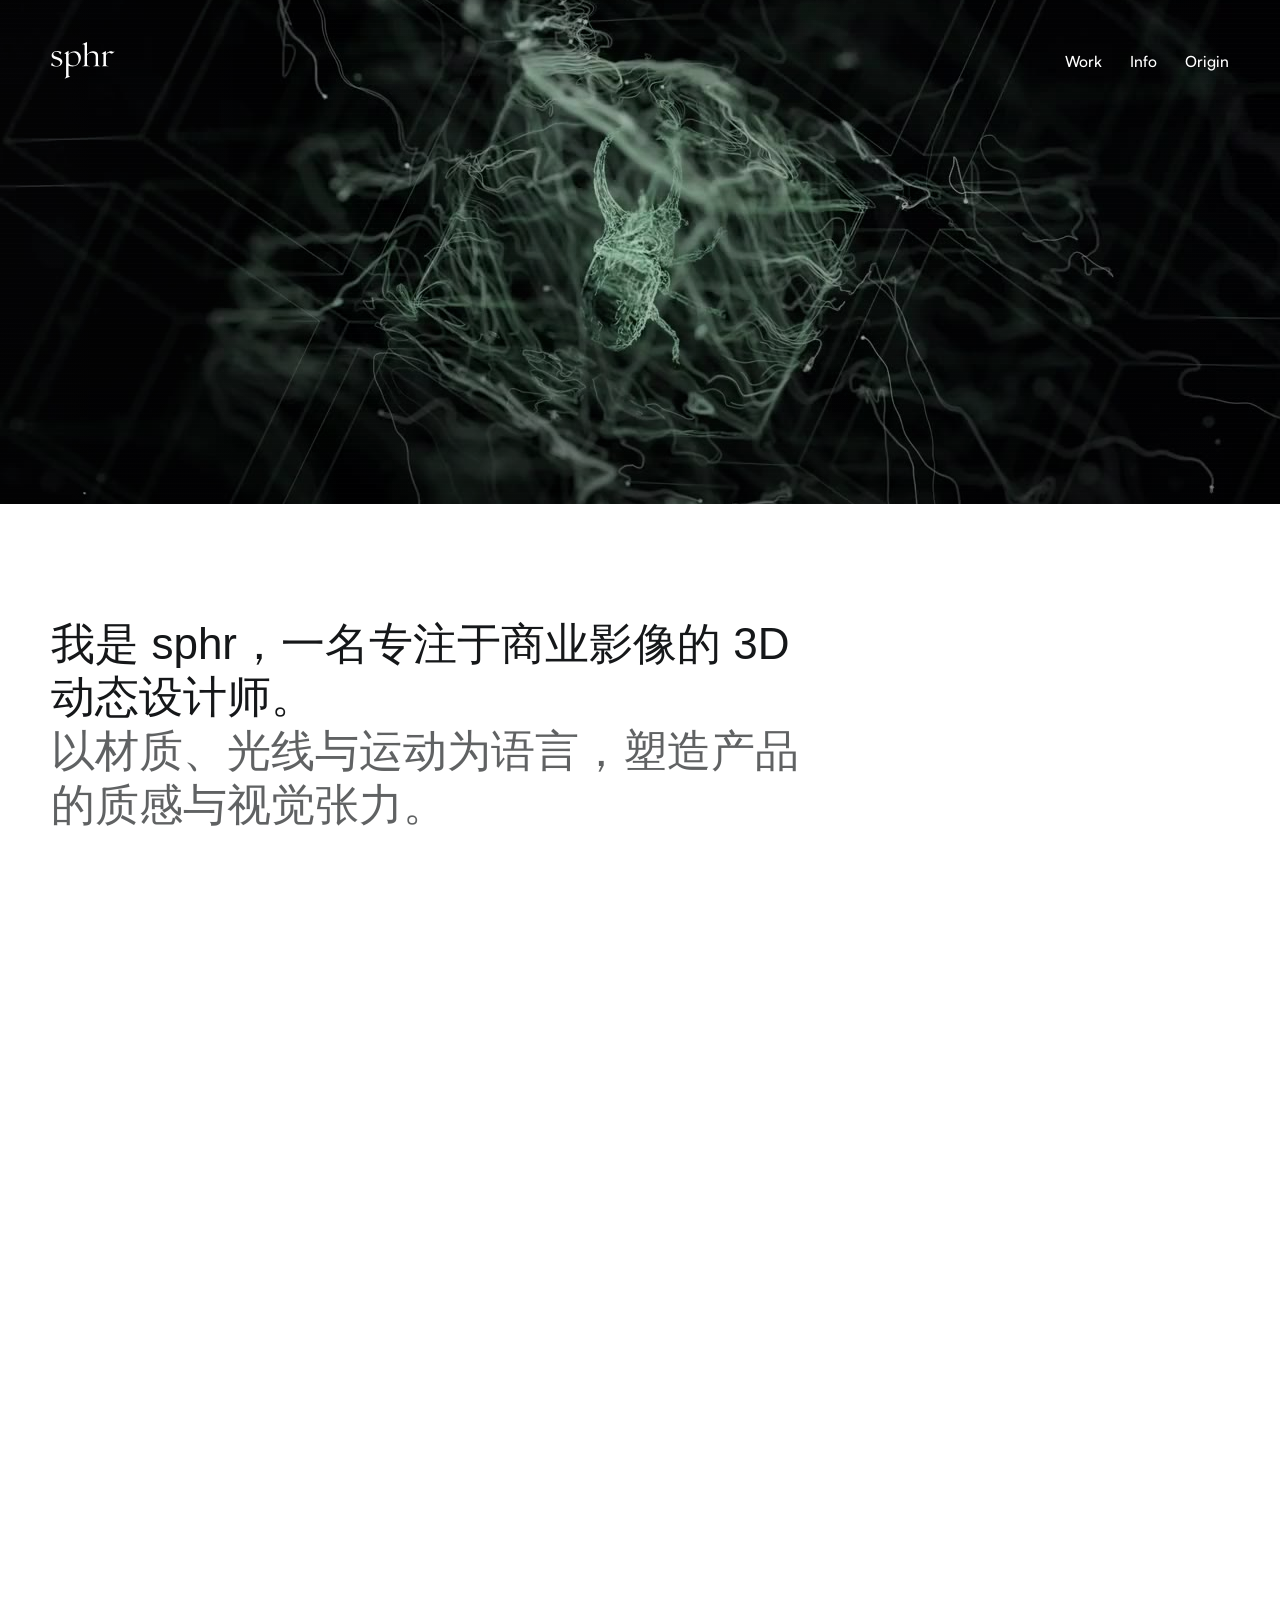
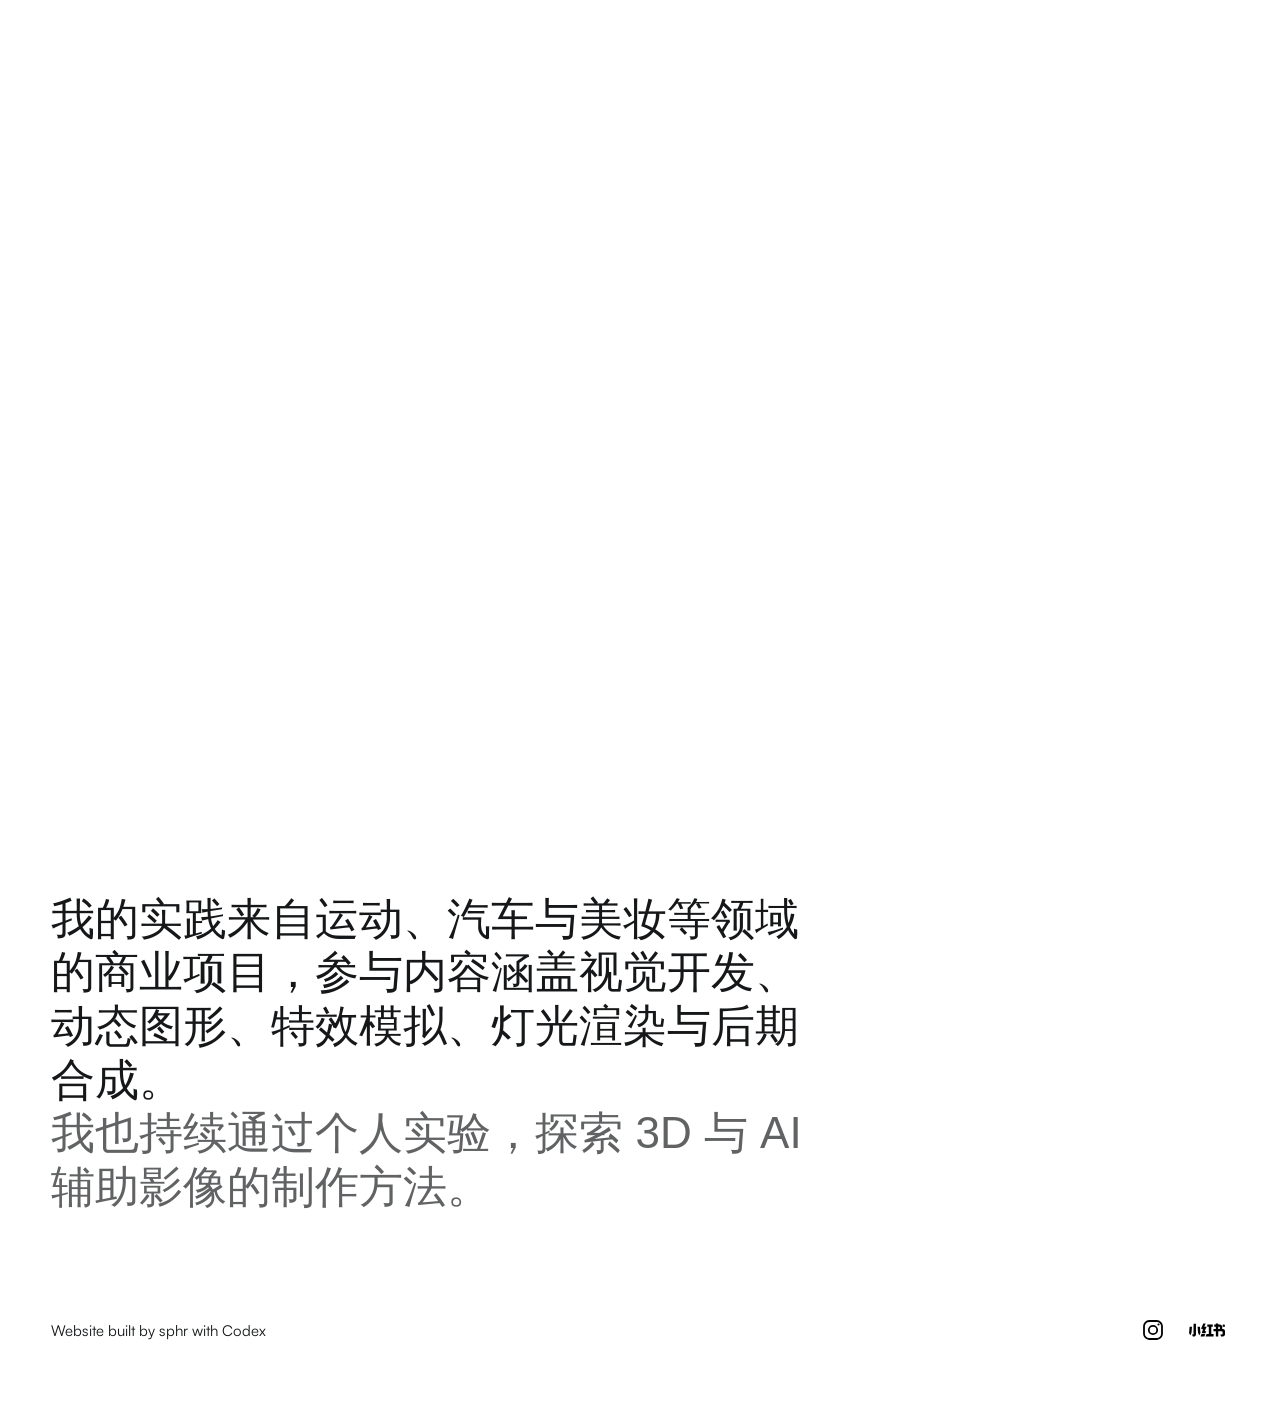
<file: index.html>
<!doctype html>
<html lang="zh-CN" data-entry-variant="single-document">
  <head>
    <meta charset="utf-8">
    <meta name="viewport" content="width=device-width, initial-scale=1">
    <title>sphr</title>
    <meta name="description" content="LvSchopenhauer's cinematic personal portfolio for design, technology and moving image work.">
    <link rel="icon" href="/assets/sphr.svg" type="image/svg+xml">
    <link rel="preload" as="image" href="/assets/hero-poster.jpg" fetchpriority="high">
    <style data-inline-source="css/styles.css">
@font-face {
  font-family: "Satoshi";
  src: url("/assets/fonts/satoshi/Satoshi-Light.woff2") format("woff2");
  font-weight: 300;
  font-style: normal;
  font-display: swap;
}

@font-face {
  font-family: "Satoshi";
  src: url("/assets/fonts/satoshi/Satoshi-Regular.woff2") format("woff2");
  font-weight: 400;
  font-style: normal;
  font-display: swap;
}

@font-face {
  font-family: "Satoshi";
  src: url("/assets/fonts/satoshi/Satoshi-Medium.woff2") format("woff2");
  font-weight: 500;
  font-style: normal;
  font-display: swap;
}

:root {
  --ink: #151719;
  --muted: rgba(21, 23, 25, 0.68);
  --paper: #fff;
  --white: #fff;
  --line: rgba(21, 23, 25, 0.18);
  --accent: #fe8076;
  --origin-bg: #191919;
  --origin-fg: #a3a3a3;
  --ease: cubic-bezier(0.165, 0.84, 0.44, 1);
  --pingfang: "PingFang SC", "PingFang TC", "Microsoft YaHei", "Noto Sans CJK SC", Arial, sans-serif;
  --satoshi: Satoshi, "Satoshi Regular", var(--pingfang);
}

.local-edit-link { position: fixed; bottom: 22px; right: 24px; z-index: 50; padding: 10px 16px; border: 1px solid #ffffff50; border-radius: 6px; color: #fff; background: #171b18dd; font: 12px/1.5 var(--satoshi); backdrop-filter: blur(10px); }
.local-edit-link[hidden] { display: none; }
.project-media-caption { margin: 12px 0 0; font: 13px/1.7 var(--pingfang); color: #b0b0b0; text-align: center; }
.project-video[hidden] { display: none; }
.project-player[hidden], .project-video-switch[hidden], .project-video iframe[hidden], .project-video video[hidden], .project-playback-error[hidden] { display: none; }
.editor-preview { scroll-behavior: auto; }

* {
  box-sizing: border-box;
}

html {
  scroll-behavior: smooth;
  overflow-x: hidden;
}

body {
  margin: 0;
  font-family: var(--satoshi);
  background: var(--paper);
  color: var(--ink);
  opacity: 0;
  overflow-x: hidden;
  transition: opacity 600ms ease;
}

body.loaded {
  opacity: 1;
}

body.project-active {
  background: #000;
}

body.origin-active {
  background: var(--origin-bg);
}

body.info-active {
  background: #191919;
}

body.admin-active {
  background: #f4f1eb;
}

html.menu-open,
body.menu-open {
  overflow: hidden;
}

a {
  color: inherit;
  text-decoration: none;
}

img {
  display: block;
  width: 100%;
}

.site-header {
  position: fixed;
  inset: 0 0 auto;
  z-index: 30;
  display: flex;
  align-items: center;
  justify-content: space-between;
  gap: 28px;
  padding: clamp(24px, 4vw, 42px) clamp(20px, 4vw, 52px);
  color: var(--white);
  pointer-events: none;
  transition: color 350ms ease, transform 650ms var(--ease), opacity 650ms var(--ease);
  transform: translateY(-24px);
  opacity: 0;
}

body.loaded .site-header {
  transform: translateY(0);
  opacity: 1;
}

.site-header.on-paper,
.site-header.case-mode {
  color: var(--ink);
}

body.project-active .site-header {
  color: var(--white);
}

body.origin-active .site-header {
  color: var(--origin-fg);
}

body.info-active .site-header {
  color: var(--white);
}

body.admin-active .site-header {
  color: var(--ink);
}

.brand {
  pointer-events: auto;
}

.brand {
  display: block;
  width: clamp(62px, 5vw, 82px);
  position: relative;
  z-index: 32;
  transition: opacity 300ms ease;
}

.brand img {
  display: block;
  width: 100%;
  height: auto;
  filter: invert(1);
  transition: filter 350ms ease;
}

.site-header.on-paper .brand img {
  filter: none;
}

body.origin-active .brand img {
  opacity: 0;
}

body.origin-active .brand::after {
  content: "";
  position: absolute;
  inset: 0;
  background: var(--origin-fg);
  mask: url("/assets/sphr.svg") center / contain no-repeat;
  -webkit-mask: url("/assets/sphr.svg") center / contain no-repeat;
  pointer-events: none;
}

body.info-active .site-header.on-paper .brand img,
body.info-active .brand img {
  opacity: 1;
  filter: invert(1);
}

body.info-active .brand::after {
  content: none;
}

.info-page {
  min-height: 100vh;
  background: #191919;
}

.route-status:not([hidden]) {
  min-height: 100vh;
  min-height: 100svh;
  display: grid;
  align-content: center;
  justify-items: center;
  gap: 20px;
  padding: 120px 24px 64px;
  color: #e4e4df;
  background: #000;
  font: 15px/1.6 var(--pingfang);
}

.route-status p { margin: 0; }
.route-status button {
  min-height: 44px;
  padding: 10px 24px;
  border: 1px solid #777;
  border-radius: 4px;
  background: transparent;
  color: inherit;
  font: inherit;
  cursor: pointer;
}
.route-status a { color: #aaa; font-size: 13px; }

.info-portal {
  min-height: 100vh;
  min-height: 100svh;
  display: grid;
  place-items: center;
  padding: 140px 24px 90px;
  color: #e4e4df;
}

.verse-portal {
  --cube-size: clamp(140px, 18vw, 200px);
  --cube-depth: calc(var(--cube-size) / 2);
  display: grid;
  justify-items: center;
  gap: 56px;
  padding: 28px;
  border-radius: 4px;
}

.verse-portal:focus-visible {
  outline: 1px solid #e4e4df;
  outline-offset: 12px;
}

.verse-object {
  position: relative;
  display: block;
  width: calc(var(--cube-size) * 1.5);
  height: calc(var(--cube-size) * 1.5);
  perspective: 1000px;
}

.verse-shadow {
  position: absolute;
  left: 12%;
  bottom: -8%;
  width: 76%;
  height: 18%;
  background: #000;
  border-radius: 50%;
  filter: blur(18px);
  opacity: 0.4;
  transition: transform 700ms var(--ease), opacity 700ms var(--ease);
}

.verse-cube {
  position: absolute;
  inset: 0;
  margin: auto;
  width: var(--cube-size);
  height: var(--cube-size);
  transform-style: preserve-3d;
  transform: rotateX(-17deg) rotateY(-29deg) rotateZ(-3deg);
  transition: transform 900ms var(--ease);
}

.verse-cube-face {
  position: absolute;
  inset: 0;
  display: grid;
  place-items: center;
  backface-visibility: hidden;
  border: 1px solid rgba(255, 255, 255, 0.06);
}

.verse-cube-front {
  background: linear-gradient(145deg, #e0e1dc, #bfc2ba);
  transform: translateZ(var(--cube-depth));
}

.verse-cube-front > span {
  padding-bottom: 0.12em;
  color: #70766a;
  font-size: calc(var(--cube-size) * 0.24);
  font-weight: 400;
  letter-spacing: -0.06em;
}

.verse-cube-back { background: #9b9e95; transform: rotateY(180deg) translateZ(var(--cube-depth)); }
.verse-cube-right { background: #a3a79c; transform: rotateY(90deg) translateZ(var(--cube-depth)); }
.verse-cube-left { background: #8c9185; transform: rotateY(-90deg) translateZ(var(--cube-depth)); }
.verse-cube-top { background: linear-gradient(135deg, #f3f3ee, #d6d8d0); transform: rotateX(90deg) translateZ(var(--cube-depth)); }
.verse-cube-bottom { background: #858a7e; transform: rotateX(-90deg) translateZ(var(--cube-depth)); }

.verse-label {
  display: grid;
  justify-items: center;
  gap: 10px;
}

.verse-name {
  display: inline-flex;
  align-items: center;
  gap: 9px;
  font-size: 18px;
  font-weight: 400;
  letter-spacing: -0.02em;
}

.verse-name svg {
  width: 12px;
  height: 12px;
  fill: none;
  stroke: currentColor;
  stroke-width: 1.2;
}

.verse-address {
  color: #92968e;
  font-size: 11px;
  letter-spacing: 0.08em;
}

.verse-portal:focus-visible .verse-cube {
  transform: translateY(-10px) rotateX(-24deg) rotateY(-39deg) rotateZ(-1deg);
}

@media (hover: hover) and (pointer: fine) {
  .verse-portal:hover .verse-cube {
    transform: translateY(-10px) rotateX(-24deg) rotateY(-39deg) rotateZ(-1deg);
  }

  .verse-portal:hover .verse-shadow {
    transform: scale(0.9);
    opacity: 0.28;
  }
}

@media (prefers-reduced-motion: reduce) {
  .verse-portal:hover .verse-cube,
  .verse-portal:focus-visible .verse-cube {
    transform: rotateX(-17deg) rotateY(-29deg) rotateZ(-3deg);
  }
}

.admin-page {
  min-height: 100vh;
  background: #f4f1eb;
  color: var(--ink);
  padding: clamp(96px, 10vw, 140px) clamp(20px, 3vw, 42px) 64px;
}

.admin-shell {
  display: grid;
  grid-template-columns: minmax(150px, 190px) minmax(0, 1fr);
  gap: clamp(18px, 3vw, 42px);
  max-width: 1480px;
  margin: 0 auto;
}

.admin-toolbox {
  position: sticky;
  top: 96px;
  display: grid;
  gap: 10px;
}

.admin-toolbox p:first-child {
  margin: 0 0 12px;
  color: var(--muted);
  font-size: 13px;
  letter-spacing: 0.08em;
  text-transform: uppercase;
}

.admin-project-tabs {
  display: grid;
  gap: 6px;
  margin: 0 0 12px;
}

.admin-project-tabs button {
  justify-content: start;
  text-align: left;
}

.admin-project-tabs button.active {
  background: var(--ink);
  color: var(--white);
}

.admin-form {
  display: grid;
  gap: 18px;
  min-width: 0;
}

.admin-fields {
  display: none;
}

.admin-canvas {
  overflow: hidden;
  border-radius: 8px;
  background: #050505;
  color: var(--white);
  box-shadow: 0 24px 80px rgba(21, 23, 25, 0.16);
}

.admin-canvas.placing {
  cursor: crosshair;
}

.admin-placement-ghost {
  position: fixed;
  top: 0;
  left: 0;
  z-index: 999;
  display: grid;
  place-items: center;
  width: 118px;
  height: 54px;
  border: 1px dashed rgba(21, 23, 25, 0.64);
  border-radius: 4px;
  background: rgba(244, 241, 235, 0.92);
  color: var(--ink);
  font-size: 13px;
  pointer-events: none;
}

.admin-placement-ghost.image {
  width: 154px;
  height: 88px;
}

.admin-canvas-hero {
  position: relative;
  aspect-ratio: 16 / 9;
  min-height: 320px;
  overflow: hidden;
  background: #111;
}

.admin-canvas-hero img {
  width: 100%;
  height: 100%;
  object-fit: cover;
}

.admin-canvas-hero button {
  position: absolute;
  right: 18px;
  bottom: 18px;
  min-height: 40px;
  border: 1px solid rgba(255,255,255,0.72);
  border-radius: 6px;
  background: rgba(0,0,0,0.46);
  color: var(--white);
  font: inherit;
  font-size: 13px;
  padding: 11px 13px;
  cursor: pointer;
}

.admin-canvas-story {
  display: grid;
  place-items: center;
  padding: clamp(86px, 12vw, 150px) 0 clamp(96px, 14vw, 180px);
  text-align: center;
}

.admin-canvas-story h2 {
  margin: 0 0 24px;
  font-size: clamp(31px, 3.2vw, 40px);
  line-height: 1.05;
  font-weight: 400;
  letter-spacing: 0;
}

.admin-canvas-story h2 span,
.admin-canvas-story h2 em {
  display: block;
  font-style: normal;
}

.admin-canvas-story h2 em {
  margin-bottom: 10px;
  font-weight: 400;
  color: var(--white);
}

.admin-canvas-copy {
  max-width: 520px;
  font-family: var(--pingfang);
}

.admin-canvas-copy p {
  margin: 0 auto 30px;
  color: var(--white);
  font-size: clamp(16px, 1.25vw, 18px);
  font-weight: 350;
  line-height: 1.5;
}

[contenteditable="true"] {
  outline: 1px dashed transparent;
  outline-offset: 6px;
  cursor: text;
}

[contenteditable="true"]:focus {
  outline-color: rgba(255,255,255,0.62);
}

.admin-block-editor {
  display: grid;
  gap: 12px;
  padding: 0 clamp(20px, 5vw, 70px) clamp(48px, 7vw, 92px);
}

.admin-block-header {
  display: block;
}

.admin-block-header > span {
  color: var(--muted);
  font-size: 13px;
  letter-spacing: 0.06em;
  text-transform: uppercase;
}

.admin-toolbox button,
.admin-toolbox a {
  min-height: 34px;
  border: 1px solid rgba(21, 23, 25, 0.26);
  border-radius: 6px;
  background: transparent;
  color: var(--ink);
  font: inherit;
  font-size: 13px;
  padding: 8px 10px;
  cursor: pointer;
  text-align: center;
}

.admin-toolbox button.active {
  background: var(--ink);
  color: var(--white);
}

.admin-block-list {
  display: grid;
  grid-template-columns: repeat(2, minmax(0, 1fr));
  gap: clamp(18px, 2vw, 32px);
  min-height: 180px;
  padding: 12px 0;
}

.admin-block {
  position: relative;
  display: grid;
  grid-column: span var(--block-span, 2);
  justify-self: center;
  justify-items: center;
  gap: 10px;
  width: var(--block-width, 100%);
  padding: 8px;
  border: 1px dashed transparent;
  border-radius: 4px;
  background: transparent;
  cursor: grab;
}

.admin-block.image {
  width: 100%;
}

.admin-block.image.wide-image,
.admin-block.image.centered-image {
  grid-column: 1 / -1;
  width: var(--block-width, 100%);
}

.admin-block:focus-within,
.admin-block.dragging {
  border-color: rgba(255,255,255,0.44);
}

.admin-block.dragging {
  opacity: 0.42;
}

.admin-block-remove {
  position: absolute;
  top: -12px;
  right: -12px;
  z-index: 2;
  display: grid;
  place-items: center;
  width: 26px;
  height: 26px;
  padding: 0;
  border: 1px solid rgba(255,255,255,0.34);
  border-radius: 50%;
  background: rgba(5,5,5,0.72);
  color: rgba(255,255,255,0.92);
  font: inherit;
  font-family: Arial, sans-serif;
  font-size: 15px;
  line-height: 1;
  cursor: pointer;
  opacity: 0;
  pointer-events: none;
  backdrop-filter: blur(10px);
  transition: opacity 180ms ease, transform 180ms ease, border-color 180ms ease, background 180ms ease;
}

.admin-block:hover .admin-block-remove,
.admin-block:focus-within .admin-block-remove {
  opacity: 1;
  pointer-events: auto;
}

.admin-block-remove:hover {
  border-color: rgba(255,255,255,0.72);
  background: rgba(255,255,255,0.16);
  transform: scale(1.04);
}

.admin-block-text {
  width: 100%;
  min-height: 1.5em;
  border: 0;
  background: transparent;
  color: var(--white);
  font-family: var(--pingfang);
  font-size: var(--text-size, 24px);
  font-weight: var(--text-weight, 400);
  line-height: 1.5;
  padding: 6px;
  outline: none;
  text-align: center;
  white-space: pre-wrap;
}

.admin-block-text:focus {
  outline: 1px dashed rgba(255,255,255,0.5);
  outline-offset: 4px;
}

.admin-block-text:empty::before {
  content: attr(data-placeholder);
  color: rgba(255,255,255,0.36);
}

.admin-block-controls {
  display: none;
  grid-template-columns: repeat(2, minmax(86px, 1fr));
  gap: 8px;
  width: min(260px, 100%);
  color: rgba(255,255,255,0.54);
  font-size: 11px;
  letter-spacing: 0.08em;
  text-transform: uppercase;
}

.admin-block:focus-within .admin-block-controls {
  display: grid;
}

.admin-block-controls label {
  display: grid;
  gap: 5px;
}

.admin-block-controls input,
.admin-block-controls select,
.admin-size-control select {
  width: 100%;
  min-height: 30px;
  border: 1px solid rgba(255,255,255,0.22);
  border-radius: 4px;
  background: rgba(255,255,255,0.08);
  color: var(--white);
  font: inherit;
  font-size: 12px;
  padding: 4px 6px;
}

.admin-block label > span,
.admin-block .admin-upload span {
  color: rgba(255,255,255,0.54);
  font-size: 12px;
  letter-spacing: 0.08em;
  text-transform: uppercase;
}

.admin-block input[type="file"] {
  color: rgba(255,255,255,0.74);
  font: inherit;
  font-size: 13px;
}

.admin-block img,
.admin-block video {
  width: 100%;
  aspect-ratio: var(--image-ratio, 16 / 9);
  height: auto;
  object-fit: cover;
  background: #151719;
}

.admin-size-control {
  display: grid;
  gap: 6px;
  color: rgba(255,255,255,0.54);
  font-size: 12px;
  letter-spacing: 0.08em;
  text-transform: uppercase;
}

.admin-size-control input {
  width: 100%;
}

.admin-size-control input[type="range"] {
  cursor: ew-resize;
  touch-action: pan-x;
}

.admin-actions {
  display: flex;
  flex-wrap: wrap;
  gap: 10px;
  align-items: center;
}

.admin-actions button,
.admin-actions a {
  min-height: 42px;
  border: 1px solid var(--ink);
  border-radius: 6px;
  background: var(--ink);
  color: var(--white);
  font: inherit;
  font-size: 14px;
  line-height: 1;
  padding: 13px 16px;
  cursor: pointer;
}

.admin-actions button[type="button"],
.admin-actions a {
  background: transparent;
  color: var(--ink);
}

.admin-status {
  min-height: 22px;
  margin: 0;
  color: var(--muted);
  font-size: 14px;
}

.site-nav {
  display: flex;
  gap: clamp(18px, 2.2vw, 34px);
  pointer-events: auto;
  font-family: var(--satoshi);
  font-size: clamp(14px, 1.2vw, 17px);
  font-weight: 500;
  line-height: 1.2;
}

.site-nav a:hover {
  text-decoration: underline;
}

.menu-toggle {
  display: none;
  position: relative;
  z-index: 33;
  width: 34px;
  height: 24px;
  padding: 0;
  border: 0;
  background: transparent;
  color: inherit;
  cursor: pointer;
  pointer-events: auto;
}

.menu-toggle span {
  position: absolute;
  left: 0;
  width: 34px;
  height: 2px;
  background: currentColor;
  transition: transform 300ms ease, opacity 220ms ease, top 300ms ease;
}

.menu-toggle span:nth-child(1) {
  top: 1px;
}

.menu-toggle span:nth-child(2) {
  top: 11px;
}

.menu-toggle span:nth-child(3) {
  top: 21px;
}

.hero {
  position: relative;
  height: clamp(430px, 56vh, 660px);
  min-height: 0;
  overflow: visible;
  background: transparent;
  pointer-events: none;
}

.hero-media {
  position: fixed;
  top: 0;
  left: 0;
  width: 100%;
  height: clamp(430px, 56vh, 660px);
  z-index: 1;
  pointer-events: none;
  background: transparent;
  opacity: var(--hero-media-opacity, 1);
  will-change: opacity;
}

.hero-media video,
.hero-media img {
  display: block;
  width: 100%;
  height: 100%;
  object-fit: cover;
  object-position: center;
  transform: none;
  animation: none;
  filter: saturate(0.9) contrast(1.05);
}

.hero-media::after {
  content: "";
  position: absolute;
  inset: 0;
  z-index: 2;
  background: linear-gradient(180deg, rgba(0,0,0,0.18), rgba(0,0,0,0.08) 48%, rgba(0,0,0,0.38));
  pointer-events: none;
}

.hero-play:not([hidden]) {
  position: absolute;
  left: 4vw;
  bottom: 24px;
  z-index: 4;
  display: grid;
  place-items: center;
  width: 44px;
  height: 44px;
  padding: 0;
  border: 1px solid #ffffff80;
  border-radius: 50%;
  color: #fff;
  background: #0006;
  cursor: pointer;
  pointer-events: auto;
}
.hero-play svg { width: 22px; height: 22px; fill: currentColor; }
.hero-play:focus-visible { outline: 2px solid currentColor; outline-offset: 4px; }

.scanlines {
  position: absolute;
  inset: 0;
  background:
    linear-gradient(90deg, rgba(255,255,255,0.04), transparent 28%, rgba(255,255,255,0.02) 52%, transparent),
    repeating-linear-gradient(0deg, rgba(255,255,255,0.03), rgba(255,255,255,0.03) 1px, transparent 1px, transparent 5px);
  mix-blend-mode: screen;
  opacity: calc(0.26 * var(--hero-media-opacity, 1));
  animation: shimmer 9s linear infinite;
}

main,
.site-footer {
  position: relative;
  z-index: 3;
  background: transparent;
}

.intro,
.work-grid,
.statement,
.social-links,
.research-block,
.contact-cta,
.site-footer {
  position: relative;
  z-index: 3;
}

.intro {
  font-family: var(--pingfang);
  padding: clamp(76px, 8.8vw, 116px) 4vw clamp(64px, 8.2vw, 108px);
}

.intro h1,
.intro p {
  max-width: 790px;
  margin: 0;
  font-size: clamp(30px, 3.55vw, 44px);
  line-height: 1.22;
  font-weight: 400;
  letter-spacing: 0;
}

.intro h1 {
  font-weight: 500;
}

.intro p {
  color: var(--muted);
  font-weight: 300;
}

.work-grid {
  display: flex;
  flex-wrap: wrap;
  align-items: flex-start;
  width: 100%;
  margin: 0;
  column-gap: clamp(20px, 2.25vw, 72px);
  row-gap: 0;
  padding: clamp(72px, 8vw, 118px) 4vw clamp(54px, 7vw, 92px);
  overflow: visible;
}

.project-card {
  flex: 0 0 calc((100% - clamp(20px, 2.25vw, 72px)) / 2);
  min-width: 0;
  padding: 0;
}

.project-card:nth-child(odd) {
  margin-top: clamp(-110px, -7.8vw, -74px);
}

.project-card:nth-child(even) {
  margin-top: clamp(74px, 7.8vw, 110px);
}

.project-card:first-child {
  margin-top: clamp(-96px, -6.8vw, -64px);
}

.project-card a {
  display: block;
  width: 100%;
  aspect-ratio: 16 / 9;
  padding: 0;
  border: 0;
  background: #25282b;
  color: var(--white);
  cursor: pointer;
  position: relative;
  overflow: clip;
  text-align: left;
  font: inherit;
  isolation: isolate;
  transform: translateZ(0);
  transition: transform 300ms ease-in-out;
}

.thumb {
  display: block;
  height: 100%;
  background-size: cover;
  background-position: center;
  background-repeat: no-repeat;
  transform: scale(1);
  transition: transform 4s ease-in-out, opacity 350ms ease, filter 350ms ease;
  will-change: transform;
}

.cover-1 { --cover-image: url("/assets/covers/cover_1.home.webp"); background-position: 50% 50%; }
.cover-2 { --cover-image: url("/assets/covers/cover_2.home.webp"); background-position: 50% 50%; }
.cover-3 { --cover-image: url("/assets/covers/cover_3.home.webp"); background-position: 52% 50%; }
.cover-4 { --cover-image: url("/assets/covers/cover_4.home.webp"); background-position: 50% 48%; }
.cover-5 { --cover-image: url("/assets/covers/cover_5.home.webp"); background-position: 48% 50%; }
.cover-6 {
  --cover-image: url("/assets/covers/cover_6.home.webp");
  background-size: calc(100% * 1094 / 1074) auto;
  background-position: right center;
}
.thumb.is-cover-ready { background-image: var(--cover-image); }

.project-card a::after {
  content: "";
  position: absolute;
  inset: 0;
  z-index: 1;
  background:
    linear-gradient(180deg, rgba(0,0,0,0.02) 35%, rgba(0,0,0,0.66) 100%),
    linear-gradient(90deg, rgba(0,0,0,0.34), transparent 52%);
  opacity: 0.82;
  transition: opacity 450ms ease;
  pointer-events: none;
}

.project-card a:hover,
.project-card a:focus-visible {
  transform: translateZ(0);
  outline: 0;
}

.project-card a:hover::after,
.project-card a:focus-visible::after {
  opacity: 1;
}

.project-card a:hover .thumb,
.project-card a:focus-visible .thumb {
  transform: scale(1.095);
  filter: contrast(1.06) saturate(1.04);
}

.caption {
  position: absolute;
  left: clamp(26px, 3vw, 36px);
  bottom: clamp(22px, 3vw, 30px);
  z-index: 2;
  display: flex;
  flex-direction: column;
  gap: 0;
  max-width: calc(100% - clamp(52px, 6vw, 72px));
  font-size: clamp(24px, 2vw, 30px);
  line-height: 1.28;
  transform: translateY(0);
  transition: transform 450ms ease, opacity 350ms ease;
}

.caption strong,
.caption em {
  font-style: normal;
  font-weight: 300;
  text-shadow: 0 8px 30px rgba(0,0,0,0.35);
}

.caption em {
  position: relative;
  width: max-content;
  max-width: 100%;
  color: rgba(255,255,255,0.9);
}

.caption em::after {
  content: "";
  position: absolute;
  left: 0;
  right: 0;
  bottom: -7px;
  height: 2px;
  background: #2f8cff;
  opacity: 0;
  transition: opacity 260ms ease;
}

.project-card a:hover .caption,
.project-card a:focus-visible .caption {
  transform: translateY(0);
}

.project-card a:hover .caption em::after,
.project-card a:focus-visible .caption em::after {
  opacity: 1;
}

.statement {
  font-family: var(--pingfang);
  padding: clamp(52px, 7.4vw, 96px) 4vw;
}

.statement h2 {
  max-width: 790px;
  margin: 0;
  font-size: clamp(30px, 3.55vw, 44px);
  line-height: 1.22;
  font-weight: 500;
  letter-spacing: 0;
}

.contact-cta h2 {
  max-width: 920px;
  margin: 0;
  font-size: clamp(31px, 4.2vw, 60px);
  line-height: 1.18;
  font-weight: 500;
}

.statement span {
  display: block;
  color: var(--muted);
  font-weight: 300;
}

.home-footer {
  display: flex;
  justify-content: space-between;
  align-items: center;
  gap: 24px;
  padding: 0 4vw clamp(28px, 4vw, 52px);
}

.social-links {
  display: flex;
  justify-content: flex-end;
  align-items: center;
  gap: 10px;
  padding: 0 4vw clamp(28px, 4vw, 52px);
}

.home-footer .social-links {
  padding: 0;
}

.social-links a {
  display: inline-flex;
  align-items: center;
  justify-content: center;
  width: 44px;
  height: 44px;
  border-radius: 8px;
  color: var(--ink);
  transition: opacity 160ms ease;
}

.social-links img {
  width: 24px;
  height: 24px;
  display: block;
  object-fit: contain;
}

.social-link-xiaohongshu img {
  width: 36px;
  height: 36px;
}

.social-links a:hover,
.social-links a:focus-visible {
  opacity: 0.62;
}

.social-links a:focus-visible {
  outline: 2px solid currentColor;
  outline-offset: 2px;
}

.research-block {
  display: grid;
  grid-template-columns: repeat(2, minmax(0, 1fr));
  gap: 4vw;
  width: 100%;
  max-width: 1440px;
  margin: 0 auto;
  padding: 0 4vw clamp(52px, 7vw, 88px);
}

.research-block div {
  border-top: 1px solid var(--line);
  padding-top: 20px;
}

.research-block p,
.research-block li,
.site-footer p,
.site-footer a {
  font-size: clamp(17px, 1.7vw, 22px);
  line-height: 1.45;
}

.research-block p {
  margin: 0 0 20px;
  color: var(--muted);
}

.research-block ul {
  margin: 0;
  padding: 0;
  list-style: none;
}

.research-block li {
  margin: 6px 0;
}

.contact-cta {
  padding: clamp(48px, 6.8vw, 86px) 4vw;
}

.contact-cta a {
  border-bottom: 0.08em solid var(--accent);
}

.origin-page {
  min-height: 100vh;
  background: var(--origin-bg);
  color: var(--origin-fg);
  font-family: var(--pingfang);
  --origin-margin: 20px;
  --origin-gutter: 20px;
  --origin-grid: calc(100vw - (var(--origin-margin) * 2));
  --origin-col: calc((var(--origin-grid) + var(--origin-gutter)) / 4);
  --origin-col-1: calc((var(--origin-col) * 1) - var(--origin-gutter));
  --origin-col-3: calc((var(--origin-col) * 3) - var(--origin-gutter));
  --origin-section-top: 170px;
  --origin-section-gap: 100px;
}

.origin-page p,
.origin-page h1,
.origin-page h2,
.origin-page figure {
  margin: 0;
}

.origin-page figure {
  min-width: 0;
}

.origin-page img {
  width: 100%;
  height: 100%;
  object-fit: cover;
  background: #242424;
}

.latin {
  font-family: var(--satoshi);
}

.origin-index {
  color: var(--origin-fg);
  font-family: var(--satoshi);
  font-size: clamp(12px, 1vw, 14px);
  font-weight: 400;
  line-height: 1.2;
  letter-spacing: 0.08em;
  text-transform: uppercase;
}

.origin-hero > .origin-index {
  width: var(--origin-col-1);
  padding-top: 0.18em;
  color: var(--origin-fg);
  font-size: clamp(20px, 2.1vw, 36px);
  font-weight: 500;
  line-height: 1.2;
  letter-spacing: 0;
  text-transform: none;
}

.origin-hero {
  display: flex;
  flex-wrap: wrap;
  align-items: flex-start;
  gap: 0 var(--origin-gutter);
  padding: var(--origin-section-top) var(--origin-margin) var(--origin-section-gap);
}

.origin-hero-copy {
  flex: 1 1 0;
  max-width: none;
  margin-bottom: var(--origin-section-gap);
}

.origin-hero-copy h1 {
  max-width: none;
  font-size: clamp(22px, 2vw, 34px);
  line-height: 1.42;
  font-weight: 500;
  letter-spacing: 0;
}

.origin-hero-copy h1 .latin {
  display: inline;
  font-family: var(--satoshi);
  font-weight: 500;
}

.origin-hero-copy > p:last-child {
  max-width: 680px;
  margin-top: clamp(32px, 4.6vw, 64px);
  color: var(--muted);
  font-size: clamp(20px, 1.9vw, 28px);
  line-height: 1.44;
  font-weight: 300;
}

.origin-hero-figure {
  flex: 0 0 var(--origin-col-3);
  width: var(--origin-col-3);
  max-width: none;
  margin: 0 0 var(--origin-section-gap);
}

.origin-hero-figure img {
  aspect-ratio: 4 / 3;
  filter: grayscale(1) contrast(1.05);
  object-position: center 8%;
}

.origin-page figcaption {
  max-width: 420px;
  margin-top: 12px;
  color: var(--origin-fg);
  font-family: var(--satoshi);
  font-size: clamp(11px, 0.85vw, 13px);
  line-height: 1.45;
}

.origin-thesis {
  display: grid;
  grid-template-columns: repeat(12, minmax(0, 1fr));
  column-gap: clamp(16px, 2.4vw, 34px);
  padding: clamp(70px, 9vw, 128px) 4vw;
  border-top: 1px solid var(--line);
  border-bottom: 1px solid var(--line);
}

.origin-thesis > .origin-index {
  grid-column: 1 / 4;
  padding-top: clamp(8px, 0.8vw, 12px);
}

.origin-thesis > div {
  grid-column: 4 / 12;
  max-width: 980px;
}

.origin-thesis h2 {
  font-size: clamp(28px, 4.3vw, 64px);
  line-height: 1.12;
  font-weight: 400;
  letter-spacing: 0;
}

.origin-thesis div p {
  max-width: 680px;
  margin-top: clamp(28px, 4vw, 54px);
  color: var(--muted);
  font-size: clamp(19px, 1.75vw, 26px);
  line-height: 1.48;
  font-weight: 300;
}

.origin-wordmark {
  padding: clamp(72px, 9vw, 130px) 4vw;
  overflow: hidden;
  border-bottom: 1px solid var(--line);
}

.origin-wordmark p,
.origin-wordmark strong,
.origin-wordmark em {
  display: block;
  margin: 0;
  font-family: var(--satoshi);
  line-height: 0.92;
  letter-spacing: 0;
}

.origin-wordmark p {
  color: rgba(21, 23, 25, 0.22);
  font-size: clamp(38px, 7.8vw, 118px);
  font-weight: 300;
  white-space: nowrap;
}

.origin-wordmark span {
  display: block;
  width: clamp(72px, 9vw, 132px);
  height: 1px;
  margin: clamp(24px, 4vw, 54px) 0;
  background: var(--ink);
}

.origin-wordmark strong {
  color: var(--ink);
  font-size: clamp(72px, 15vw, 230px);
  font-weight: 400;
  white-space: nowrap;
}

.origin-wordmark em {
  margin-top: clamp(18px, 2.8vw, 40px);
  color: rgba(21, 23, 25, 0.42);
  font-size: clamp(38px, 8vw, 120px);
  font-style: normal;
  font-weight: 300;
}

.origin-concepts {
  display: grid;
  grid-template-columns: repeat(12, minmax(0, 1fr));
  gap: clamp(36px, 5vw, 78px) clamp(16px, 2.4vw, 34px);
  padding: clamp(82px, 10vw, 144px) 4vw clamp(70px, 9vw, 120px);
}

.origin-concept {
  border-top: 1px solid var(--line);
  padding-top: clamp(16px, 2vw, 26px);
}

.origin-concept:nth-child(1),
.origin-concept:nth-child(3) {
  grid-column: 1 / 6;
}

.origin-concept:nth-child(2),
.origin-concept:nth-child(4) {
  grid-column: 8 / 13;
  transform: translateY(clamp(32px, 5vw, 72px));
}

.origin-concept span {
  display: block;
  color: rgba(21, 23, 25, 0.48);
  font-family: var(--satoshi);
  font-size: clamp(12px, 0.95vw, 14px);
  font-weight: 400;
  line-height: 1.2;
  letter-spacing: 0.08em;
  text-transform: uppercase;
}

.origin-concept h2 {
  margin-top: clamp(24px, 3vw, 38px);
  font-size: clamp(31px, 4.2vw, 62px);
  line-height: 1.04;
  font-weight: 500;
  letter-spacing: 0;
}

.origin-concept p {
  max-width: 580px;
  margin-top: clamp(18px, 2vw, 28px);
  color: var(--muted);
  font-size: clamp(17px, 1.45vw, 22px);
  line-height: 1.55;
  font-weight: 300;
}

.origin-archive {
  display: grid;
  grid-template-columns: repeat(12, minmax(0, 1fr));
  column-gap: clamp(16px, 2.4vw, 34px);
  row-gap: clamp(42px, 6vw, 86px);
  padding: clamp(70px, 9vw, 126px) 4vw;
  background: #efefed;
}

.origin-archive-item {
  color: var(--ink);
}

.origin-archive-book {
  grid-column: 1 / 7;
}

.origin-archive-book img {
  aspect-ratio: 1.24 / 1;
  object-fit: cover;
  object-position: center;
  filter: saturate(0.82) contrast(1.02);
}

.origin-archive-note {
  grid-column: 8 / 13;
  align-self: center;
  padding: clamp(8px, 2vw, 22px) 0;
}

.origin-archive-note h2 {
  margin-top: clamp(18px, 2.5vw, 32px);
  font-size: clamp(38px, 5.8vw, 86px);
  line-height: 0.98;
  font-weight: 400;
}

.origin-archive-note p:last-child {
  max-width: 520px;
  margin-top: clamp(22px, 3vw, 38px);
  color: var(--muted);
  font-size: clamp(18px, 1.55vw, 23px);
  line-height: 1.52;
  font-weight: 300;
}

.origin-archive-portrait {
  grid-column: 7 / 11;
}

.origin-archive-portrait img {
  aspect-ratio: 3 / 4;
  object-fit: contain;
  filter: grayscale(1) contrast(1.08);
}

.origin-close {
  padding: clamp(82px, 11vw, 160px) 4vw clamp(92px, 12vw, 170px);
}

.origin-close h2 {
  max-width: 1040px;
  font-size: clamp(42px, 6.8vw, 104px);
  line-height: 1.03;
  font-weight: 500;
  letter-spacing: 0;
}

.origin-close h2 span {
  display: block;
  color: var(--muted);
  font-weight: 300;
}

.project-page {
  position: relative;
  z-index: 3;
  min-height: 100vh;
  padding-top: 500px;
  background: #000;
  color: var(--white);
}

.project-hero {
  position: fixed;
  top: 0;
  left: 0;
  z-index: 1;
  width: 100%;
  height: 500px;
  overflow: hidden;
  background: #000;
}

.project-hero::after {
  content: "";
  position: absolute;
  inset: 0;
  z-index: 1;
  background: #000;
  opacity: calc(1 - var(--project-overlay-opacity, 1));
  pointer-events: none;
}

.project-visual {
  position: absolute;
  inset: 0;
  overflow: hidden;
  background: #000;
  will-change: opacity;
}

.project-visual img {
  height: 100%;
  object-fit: cover;
  object-position: center;
}

.project-visual img[hidden] { display: none; }

/* Remove the 20px gray strip baked into the left of this 1094px source. */
.project-visual img[src$="/assets/covers/cover_6.png"],
.project-visual img[src$="/assets/covers/cover_6.home.webp"] {
  width: calc(100% * 1094 / 1074);
  max-width: none;
  margin-left: calc(-100% * 20 / 1074);
}

.project-visual::after {
  content: "";
  position: absolute;
  inset: 0;
  background:
    linear-gradient(90deg, rgba(0,0,0,0.12), transparent 36%, rgba(255,255,255,0.18)),
    linear-gradient(180deg, transparent 68%, rgba(0,0,0,0.36));
  pointer-events: none;
}

.project-visual .scanlines {
  display: none;
}

.project-visual-b img,
.project-visual-c img,
.project-visual-d img,
.project-visual-e img,
.project-visual-f img {
  filter: none;
}

.project-scroll {
  position: absolute;
  left: 50%;
  bottom: 24px;
  z-index: 3;
  width: 18px;
  height: 18px;
  border-right: 1px solid var(--white);
  border-bottom: 1px solid var(--white);
  transform: translateX(-50%) rotate(45deg);
  will-change: opacity, transform;
}

.project-story {
  position: relative;
  z-index: 2;
  min-height: 54vh;
  display: grid;
  place-items: center;
  padding: clamp(86px, 12vw, 150px) 0 clamp(96px, 14vw, 180px);
  background: #000;
  text-align: center;
}

.eyebrow {
  margin: 0 0 12px;
  color: rgba(255,255,255,0.62);
  font-size: clamp(13px, 1vw, 15px);
}

.project-story h1 {
  margin: 0 0 24px;
  font-size: clamp(31px, 3.2vw, 40px);
  line-height: 1.05;
  font-weight: 400;
  letter-spacing: 0;
}

.project-story h1 span,
.project-story h1 em {
  display: block;
  font-style: normal;
}

.project-story h1 em {
  margin-bottom: 10px;
  font-weight: 400;
  color: var(--white);
}

.project-copy {
  max-width: 520px;
  font-family: var(--pingfang);
}

.project-copy p {
  margin: 0 auto 30px;
  font-size: clamp(16px, 1.25vw, 18px);
  font-weight: 350;
  line-height: 1.5;
  color: var(--white);
}

.project-player {
  width: 100%;
  margin-top: clamp(90px, 11.7vw, 175px);
}

.project-video-switch {
  display: flex;
  justify-content: center;
  gap: 24px;
  margin-bottom: 16px;
}

.project-video-switch button {
  padding: 6px 0;
  border: 0;
  border-bottom: 1px solid transparent;
  background: none;
  color: #999;
  font: 13px/1.5 var(--satoshi);
  cursor: pointer;
}

.project-video-switch button[aria-pressed="true"] {
  color: #fff;
  border-bottom-color: currentColor;
}

.project-video-switch button:focus-visible { outline: 1px solid #fff; outline-offset: 5px; }
.project-playback-error { color: #bbb; font: 13px/1.7 var(--pingfang); }

.project-video {
  position: relative;
  width: 100%;
  max-width: 100%;
  height: 0;
  padding-bottom: 56.25%;
  margin-top: 0;
  background: #000;
  overflow: hidden;
}

.project-video iframe,
.project-video video {
  display: block;
  position: absolute;
  top: 0;
  left: 0;
  width: 100%;
  height: 100%;
  border: 0;
  object-fit: contain;
}

.project-custom-blocks {
  position: relative;
  z-index: 2;
  display: grid;
  grid-template-columns: repeat(2, minmax(0, 1fr));
  column-gap: clamp(18px, 2vw, 32px);
  row-gap: clamp(96px, 11vw, 160px);
  width: 100%;
  max-width: 1180px;
  margin: 0 auto;
  padding: 0 4vw clamp(70px, 9vw, 120px);
  background: #000;
}

.project-custom-blocks[hidden] {
  display: none;
}

.project-custom-blocks.has-custom-spacing {
  --project-row-gap: clamp(96px, 11vw, 160px);
  row-gap: 0;
}

.project-custom-blocks.has-custom-spacing > .project-custom-block {
  margin-bottom: var(--block-gap-after, var(--project-row-gap));
}

.project-custom-block {
  grid-column: span var(--block-span, 2);
  max-width: 980px;
  width: var(--block-width, 100%);
  margin: 0 auto;
  color: var(--white);
}

.project-custom-block.image,
.project-custom-block.video {
  width: 100%;
}

.project-custom-block.image.wide-image,
.project-custom-block.image.centered-image,
.project-custom-block.video.wide-image,
.project-custom-block.video.centered-image {
  grid-column: 1 / -1;
  width: var(--block-width, 100%);
}

.project-custom-block.text {
  grid-column: 1 / -1;
  max-width: 520px;
  text-align: center;
}

.project-custom-block.text p {
  margin: 0;
  white-space: pre-wrap;
}

.project-custom-block.text.is-heading {
  font-family: var(--satoshi);
  font-size: clamp(31px, 3.2vw, 40px);
  font-weight: 400;
  line-height: 1.05;
  letter-spacing: 0;
  color: var(--white);
}

.project-custom-block.text.is-body {
  font-family: var(--pingfang);
  font-size: clamp(16px, 1.25vw, 18px);
  font-weight: 350;
  line-height: 1.5;
  letter-spacing: 0;
  color: var(--white);
}

.project-custom-block.text.is-heading:not(.has-custom-spacing-after) + .project-custom-block.text.is-body {
  margin-top: clamp(-112px, -7.5vw, -64px);
}

.project-custom-block.image img,
.project-custom-block.video video {
  width: 100%;
  aspect-ratio: var(--image-ratio, 16 / 9);
  height: auto;
  display: block;
  object-fit: cover;
  background: #111;
}

/* These three source boards contain baked-in gray strips. Correct their display
   without changing the archived artwork or the editor's content settings. */
.project-custom-block.image img[src="/assets/projects/361/04-ee1c3e223952027.680233fb20de0.webp"] {
  aspect-ratio: 1920 / 1073;
  object-fit: contain;
  object-position: top;
  background: #797979;
}

.project-custom-block.image img[src="/assets/projects/361/02-06e8ae223952027.680233fb223ee.webp"] {
  aspect-ratio: 1920 / 744;
  object-position: bottom;
}

.project-custom-block.image img[src="/assets/projects/361/06-1f254f223952027.680233fb23016.webp"] {
  aspect-ratio: 1920 / 722;
  object-position: bottom;
}

.project-return {
  position: relative;
  z-index: 2;
  display: grid;
  place-items: center;
  padding: clamp(72px, 10vw, 140px) 4vw clamp(86px, 11vw, 150px);
  background: #000;
  text-align: center;
}

.project-return a {
  position: relative;
  display: inline-block;
  justify-self: center;
  width: max-content;
  color: var(--white);
  font-family: var(--pingfang);
  font-size: 17px;
  font-weight: 400;
  line-height: 1.38;
  letter-spacing: 0;
  text-decoration: none;
}

.project-return a::after {
  content: "";
  position: absolute;
  left: 0;
  right: 0;
  bottom: -0.25em;
  height: 2px;
  background: #2f8cff;
}

.project-return a:hover,
.project-return a:focus-visible {
  color: var(--white);
}

.site-footer {
  display: grid;
  grid-template-columns: repeat(4, minmax(0, 1fr));
  width: 100%;
  max-width: 1440px;
  margin: 0 auto;
  gap: 3vw;
  padding: clamp(64px, 8vw, 110px) 4vw 42px;
}

.site-footer h3 {
  margin: 0 0 16px;
  font-size: clamp(19px, 2vw, 25px);
  font-weight: 600;
}

.site-footer p,
.site-footer a {
  display: block;
  margin: 4px 0;
  color: var(--muted);
}

.site-footer a:hover {
  color: var(--ink);
  text-decoration: underline;
}

.credit {
  margin: 0;
  color: var(--ink);
  font-size: 15px;
  font-weight: 400;
  line-height: 1;
}

.reveal {
  opacity: 0;
  transform: translateY(56px);
  transition: opacity 720ms ease, transform 900ms var(--ease);
}

.project-card.reveal {
  transform: translateY(72px);
  transition: opacity 650ms ease, transform 780ms ease;
}

.project-card.reveal:nth-child(2n) {
  transition-delay: 80ms;
}

.project-card.reveal:nth-child(3n) {
  transition-delay: 140ms;
}

.reveal.visible {
  opacity: 1;
  transform: translateY(0);
}

@keyframes drift {
  from { transform: scale(1.06) translate3d(-1.2%, -1%, 0); }
  to { transform: scale(1.12) translate3d(1.8%, 1%, 0); }
}

@keyframes shimmer {
  from { transform: translateX(-4%); }
  to { transform: translateX(4%); }
}

@media (max-width: 1349px) {
  .site-footer {
    grid-template-columns: repeat(2, minmax(0, 1fr));
    gap: 34px 4vw;
  }
}

@media (min-width: 1440px) {
  .origin-page {
    --origin-margin: 40px;
    --origin-gutter: 32px;
    --origin-grid: calc(100vw - (var(--origin-margin) * 2));
    --origin-col: calc((var(--origin-grid) + var(--origin-gutter)) / 4);
    --origin-col-1: calc((var(--origin-col) * 1) - var(--origin-gutter));
    --origin-col-3: calc((var(--origin-col) * 3) - var(--origin-gutter));
    --origin-section-top: 290px;
    --origin-section-gap: 150px;
  }
}

@media (max-width: 1023px) {
  .site-header {
    align-items: flex-start;
  }

  .site-header.menu-open {
    color: var(--ink);
  }

  .site-header.menu-open .brand {
    opacity: 0;
    pointer-events: none;
  }

  .site-header.menu-open .menu-toggle span:nth-child(1) {
    top: 11px;
    transform: rotate(45deg);
  }

  .site-header.menu-open .menu-toggle span:nth-child(2) {
    opacity: 0;
  }

  .site-header.menu-open .menu-toggle span:nth-child(3) {
    top: 11px;
    transform: rotate(-45deg);
  }

  .menu-toggle {
    display: block;
  }

  .site-nav {
    position: fixed;
    inset: 0;
    z-index: 31;
    display: flex;
    flex-direction: column;
    align-items: center;
    justify-content: center;
    gap: clamp(18px, 4vw, 32px);
    width: 100%;
    height: 100vh;
    height: 100dvh;
    padding: 96px 24px;
    background: #e0dede;
    color: var(--ink);
    font-size: clamp(28px, 7vw, 48px);
    font-weight: 500;
    line-height: 1.08;
    text-align: center;
    opacity: 0;
    visibility: hidden;
    pointer-events: none;
    transition: opacity 300ms ease, visibility 0s linear 300ms;
  }

  .site-header.menu-open .site-nav {
    opacity: 1;
    visibility: visible;
    pointer-events: auto;
    transition-delay: 0s;
  }

  .site-nav a {
    opacity: 0;
    transform: translateY(16px);
    transition: opacity 360ms ease, transform 420ms var(--ease);
  }

  .site-header.menu-open .site-nav a {
    opacity: 1;
    transform: translateY(0);
  }

  .site-header.menu-open .site-nav a:nth-child(2) {
    transition-delay: 70ms;
  }

  .site-header.menu-open .site-nav a:nth-child(3) {
    transition-delay: 140ms;
  }

  .site-header.menu-open .site-nav a:nth-child(4) {
    transition-delay: 210ms;
  }

  .work-grid {
    row-gap: 18px;
  }

  .project-card,
  .project-card.span-large,
  .project-card.span-wide {
    flex-basis: 100%;
    grid-column: 1;
    margin-top: 0;
    padding: 0;
  }

  .project-card:nth-child(odd),
  .project-card:nth-child(even),
  .project-card:first-child,
  .project-card:nth-child(2),
  .project-card:nth-child(3),
  .project-card:nth-child(5) {
    margin-top: 0;
  }

  .origin-hero,
  .origin-thesis,
  .origin-concepts,
  .origin-archive {
    grid-template-columns: repeat(6, minmax(0, 1fr));
  }

  .origin-hero {
    display: flex;
    padding-top: var(--origin-section-top);
  }

  .origin-hero > .origin-index {
    font-size: clamp(20px, 2.6vw, 26px);
  }

  .origin-hero-copy {
    max-width: none;
  }

  .origin-hero-copy h1 {
    font-size: clamp(22px, 3.2vw, 32px);
    max-width: none;
  }

  .origin-hero-figure {
    max-width: none;
  }

  .origin-hero-figure img {
    aspect-ratio: 4 / 3;
    object-position: center 8%;
  }

  .origin-thesis > .origin-index,
  .origin-thesis > div {
    grid-column: 1 / 7;
  }

  .origin-concept:nth-child(1),
  .origin-concept:nth-child(2),
  .origin-concept:nth-child(3),
  .origin-concept:nth-child(4),
  .origin-archive-book,
  .origin-archive-note,
  .origin-archive-portrait {
    grid-column: 1 / 7;
    transform: none;
  }

  .origin-archive-portrait {
    max-width: 62vw;
    margin-left: auto;
  }
}

@media (max-width: 767px) {
  .hero {
    height: clamp(360px, 52vh, 500px);
  }

  .hero-media {
    height: clamp(360px, 52vh, 500px);
  }

  .research-block,
  .site-footer {
    grid-template-columns: 1fr;
  }

  .site-footer {
    gap: 34px;
  }

  .origin-page {
    --origin-margin: 20px;
    --origin-gutter: 20px;
    --origin-grid: calc(100vw - (var(--origin-margin) * 2));
    --origin-col: calc((var(--origin-grid) + var(--origin-gutter)) / 4);
    --origin-col-1: var(--origin-grid);
    --origin-col-3: var(--origin-grid);
    --origin-section-top: 110px;
    --origin-section-gap: 50px;
  }

  .origin-hero {
    display: block;
    padding: var(--origin-section-top) var(--origin-margin) var(--origin-section-gap);
  }

  .origin-hero > .origin-index {
    width: 100%;
    padding-top: 0;
    margin-bottom: 25px;
    font-size: clamp(20px, 6vw, 24px);
    line-height: 1.2;
  }

  .origin-hero-copy {
    margin-bottom: var(--origin-section-gap);
  }

  .origin-hero-copy h1 {
    font-size: clamp(22px, 6.6vw, 28px);
    line-height: 1.42;
  }

  .origin-hero-figure {
    width: 100%;
    margin-bottom: var(--origin-section-gap);
  }

  .origin-hero-figure img {
    aspect-ratio: 4 / 3;
    object-position: center 8%;
  }

  .origin-thesis,
  .origin-wordmark,
  .origin-concepts,
  .origin-archive,
  .origin-close {
    padding-left: 20px;
    padding-right: 20px;
  }

  .origin-thesis h2 {
    font-size: clamp(32px, 9.2vw, 48px);
  }

  .origin-thesis div p {
    font-size: 17px;
  }

  .origin-wordmark p {
    font-size: clamp(30px, 10vw, 42px);
  }

  .origin-wordmark strong {
    font-size: clamp(58px, 18vw, 84px);
  }

  .origin-wordmark em {
    font-size: clamp(34px, 11vw, 48px);
  }

  .origin-concepts {
    display: block;
  }

  .origin-concept + .origin-concept {
    margin-top: 52px;
  }

  .origin-concept h2 {
    font-size: clamp(34px, 10vw, 48px);
  }

  .origin-concept p,
  .origin-archive-note p:last-child {
    font-size: 17px;
  }

  .origin-archive {
    display: block;
  }

  .origin-archive-note,
  .origin-archive-portrait {
    margin-top: 54px;
  }

  .origin-archive-portrait {
    max-width: none;
  }

  .origin-close h2 {
    font-size: clamp(38px, 11vw, 60px);
  }

  .admin-page {
    padding-top: 104px;
  }

  .admin-shell {
    grid-template-columns: 1fr;
  }

  .admin-toolbox {
    position: static;
    grid-template-columns: repeat(2, minmax(0, 1fr));
  }

  .admin-actions button,
  .admin-actions a {
    flex: 1 1 140px;
    text-align: center;
  }

  .admin-block-header {
    align-items: stretch;
    flex-direction: column;
  }

  .admin-block-header div {
    width: 100%;
  }

  .admin-block-list,
  .project-custom-blocks {
    grid-template-columns: 1fr;
  }

  .admin-block,
  .project-custom-block {
    grid-column: 1;
  }

  .project-custom-blocks.has-custom-spacing > .project-custom-block {
    margin-bottom: var(--block-gap-after-mobile, var(--project-row-gap));
  }

}

@media (min-width: 1024px) {
  .project-page {
    padding-top: 750px;
  }

  .project-hero {
    height: 750px;
  }
}

/* Project content keeps its desktop composition; tablet and phone get their own rhythm. */
@media (max-width: 1023px) {
  .project-story {
    padding-top: clamp(72px, 10vw, 108px);
    padding-bottom: 96px;
  }

  .project-story h1,
  .project-copy {
    width: min(520px, calc(100% - 48px));
    min-width: 0;
  }

  .project-video {
    margin-top: 80px;
  }

  .project-custom-blocks {
    row-gap: 80px;
    padding-inline: clamp(24px, 4vw, 40px);
  }

  .project-custom-blocks.has-custom-spacing {
    --project-row-gap: 80px;
    row-gap: 0;
  }

  .project-custom-blocks.has-custom-spacing > .project-custom-block {
    margin-bottom: calc(var(--block-gap-after, var(--project-row-gap)) * 0.85);
  }

  .project-custom-block.text.is-heading:not(.has-custom-spacing-after) + .project-custom-block.text.is-body {
    margin-top: -44px;
  }
}

@media (max-width: 767px) {
  .project-story {
    padding-bottom: 64px;
  }

  .project-video {
    margin-top: 56px;
  }

  .project-custom-blocks {
    row-gap: 64px;
    padding-bottom: 64px;
  }

  .project-custom-blocks.has-custom-spacing {
    --project-row-gap: 64px;
    row-gap: 0;
  }

  .project-custom-blocks.has-custom-spacing > .project-custom-block {
    margin-bottom: calc(var(--block-gap-after-mobile, var(--project-row-gap)) * 0.65);
  }

  .project-custom-block.image,
  .project-custom-block.video {
    width: 100%;
  }

  .project-custom-block.text.is-heading:not(.has-custom-spacing-after) + .project-custom-block.text.is-body {
    margin-top: -20px;
  }
}

@media (prefers-reduced-motion: reduce) {
  *,
  *::before,
  *::after {
    animation-duration: 0.001ms !important;
    animation-iteration-count: 1 !important;
    scroll-behavior: auto !important;
    transition-duration: 0.001ms !important;
  }
}

</style>
    <style data-inline-source="css/typography.css">
/* Installed fonts only: no Apple font files are redistributed with the website. */
@font-face { font-family: 'Portfolio PingFang'; src: local('PingFangSC-Ultralight'), local('苹方_特细'); font-weight: 200; font-style: normal; font-display: swap; }
@font-face { font-family: 'Portfolio PingFang'; src: local('PingFangSC-Light'), local('苹方_细体'); font-weight: 300; font-style: normal; font-display: swap; }
@font-face { font-family: 'Portfolio PingFang'; src: local('PingFangSC-Regular'), local('苹方_常规'); font-weight: 400; font-style: normal; font-display: swap; }
@font-face { font-family: 'Portfolio PingFang'; src: local('PingFangSC-Medium'), local('苹方_中等'); font-weight: 500; font-style: normal; font-display: swap; }
@font-face { font-family: 'Portfolio PingFang'; src: local('PingFangSC-Semibold'), local('苹方_粗体'); font-weight: 700; font-style: normal; font-display: swap; }
@font-face { font-family: 'Portfolio PingFang'; src: local('苹方_特粗'); font-weight: 900; font-style: normal; font-display: swap; }
@font-face { font-family: 'Portfolio SF Pro'; src: local('SF Pro'), local('SFPro-Regular'); font-weight: 100 900; font-style: normal; font-display: swap; }
.mixed-typography { white-space: pre-wrap; overflow-wrap: break-word; font-kerning: normal; font-optical-sizing: auto; font-synthesis: none; }
.mixed-typography .type-cjk { font-family: 'Portfolio PingFang', 'PingFang SC', 'Microsoft YaHei', sans-serif; }
.mixed-typography .type-latin { font-family: 'Portfolio SF Pro', 'SF Pro', 'SF Pro Text', -apple-system, BlinkMacSystemFont, 'Segoe UI', sans-serif; }
/* Override heading spans used by the original title layout: runs remain inline. */
.project-story h1 .mixed-typography > span { display: inline; margin: 0; font-size: inherit; color: inherit; }

/* Override saved desktop pixel values only in the project page at narrow widths. */
@media (max-width: 1023px) {
  .project-page .has-responsive-typography {
    font-size: var(--responsive-font-size) !important;
    line-height: var(--responsive-line-height) !important;
    letter-spacing: var(--responsive-letter-spacing) !important;
  }
}

</style>
  </head>
  <body>
    <header class="site-header" data-header>
      <a class="brand" href="/" aria-label="Back to home">
        <img src="/assets/sphr.svg" alt="Sphr">
      </a>
      <button class="menu-toggle" type="button" aria-label="Toggle navigation" aria-expanded="false" aria-controls="primary-navigation" data-menu-toggle>
        <span></span>
        <span></span>
        <span></span>
      </button>
      <nav class="site-nav" id="primary-navigation" aria-label="Primary navigation" data-site-nav>
        <a href="/#moving">Work</a>
        <a href="/info">Info</a>
        <a href="/origin">Origin</a>
      </nav>
    </header>

    <main id="top" data-home-page>
      <section class="hero" aria-label="Portfolio hero">
        <div class="hero-media" data-hero-media aria-hidden="true">
          <video muted loop playsinline preload="none" poster="/assets/hero-poster.jpg">
            <source data-src="/assets/hero_new_compressed.mp4" type="video/mp4">
          </video>
          <div class="scanlines"></div>
          <button class="hero-play" type="button" data-hero-play hidden aria-label="播放背景视频">
            <svg viewBox="0 0 24 24" aria-hidden="true"><path d="m9 6 9 6-9 6Z"/></svg>
          </button>
        </div>
      </section>

      <section id="content" class="intro reveal">
        <h1>我是 sphr，一名专注于商业影像的 3D 动态设计师。</h1>
        <p>
          以材质、光线与运动为语言，塑造产品的质感与视觉张力。
        </p>
      </section>

      <section id="moving" class="work-grid" aria-label="Selected work">
        <article class="project-card reveal" data-project="eqlz" data-reveal="repeat-from-top">
          <a href="/eqlz">
            <span class="thumb cover-1"></span>
            <span class="caption">
              <strong>EQLZ</strong>
              <em>2023 Multidimensional</em>
            </span>
          </a>
        </article>
        <article class="project-card reveal" data-project="supernova" data-reveal="repeat-from-top">
          <a href="/supernova">
            <span class="thumb cover-2"></span>
            <span class="caption">
              <strong>Adidas</strong>
              <em>Supernova 2024</em>
            </span>
          </a>
        </article>
        <article class="project-card reveal" data-project="kolon" data-reveal="repeat-from-top">
          <a href="/kolon">
            <span class="thumb cover-3"></span>
            <span class="caption">
              <strong>KOLON</strong>
              <em>Move Alpha</em>
            </span>
          </a>
        </article>
        <article class="project-card reveal" data-project="auto" data-reveal="repeat-from-top">
          <a href="/auto">
            <span class="thumb cover-4"></span>
            <span class="caption">
              <strong>Auto China</strong>
              <em>ID.CODE</em>
            </span>
          </a>
        </article>
        <article class="project-card reveal" data-project="helena" data-reveal="repeat-from-top">
          <a href="/helena">
            <span class="thumb cover-5"></span>
            <span class="caption">
              <strong>Helena Rubinstein</strong>
              <em>Countdown Gift Box</em>
            </span>
          </a>
        </article>
        <article class="project-card reveal" data-project="361" data-reveal="repeat-from-top">
          <a href="/361">
            <span class="thumb cover-6"></span>
            <span class="caption">
              <strong>361</strong>
              <em>Breathing underwater</em>
            </span>
          </a>
        </article>
      </section>

      <section id="immersive" class="statement reveal">
        <h2>
          我的实践来自运动、汽车与美妆等领域的商业项目，参与内容涵盖视觉开发、动态图形、特效模拟、灯光渲染与后期合成。
          <span>我也持续通过个人实验，探索 3D 与 AI 辅助影像的制作方法。</span>
        </h2>
      </section>

      <footer class="home-footer" data-home-footer>
        <p class="credit">Website built by sphr with Codex</p>
        <nav class="social-links" aria-label="Social links">
          <a class="social-link-instagram" href="https://www.instagram.com/fbmarkkk/" target="_blank" rel="noopener noreferrer" aria-label="Instagram">
            <img src="/assets/social-instagram.svg" alt="" width="24" height="24">
          </a>
          <a class="social-link-xiaohongshu" href="https://xhslink.cn/o/3bJI2GT29qv" target="_blank" rel="noopener noreferrer" aria-label="小红书">
            <img src="/assets/social-xiaohongshu.svg" alt="" width="36" height="36">
          </a>
        </nav>
      </footer>

    </main>

    <main class="origin-page" data-origin-page hidden>
      <section class="origin-hero" aria-label="sphr origin">
        <p class="origin-index">Why Sphr</p>
        <div class="origin-hero-copy">
          <h1>
            <span class="latin">sphr</span> 来自 <span class="latin">Schopenhauer</span>。对我来说，他不只是一个我读过的哲学家。他更像是一个入口——让我第一次意识到，世界可以被用另一种角度观看。通过他，我开始重新理解欲望、痛苦、死亡和艺术。很多原本抽象的东西，变得更近、更重，也更真实。
          </h1>
        </div>
        <figure class="origin-hero-figure">
          <img src="/assets/origin/schopenhauer-portrait.jpg" alt="Arthur Schopenhauer portrait photograph by J. Schaefer, 1859">
        </figure>
      </section>
    </main>

    <main class="info-page" data-info-page hidden>
      <section class="info-portal" aria-label="Independent projects">
        <a class="verse-portal" href="https://verse.sphr.top/" target="_blank" rel="noopener noreferrer" aria-label="打开 Verse，另一个个人项目（新窗口）">
          <span class="verse-object" aria-hidden="true">
            <span class="verse-shadow"></span>
            <span class="verse-cube">
              <span class="verse-cube-face verse-cube-front"><span>v.</span></span>
              <span class="verse-cube-face verse-cube-back"></span>
              <span class="verse-cube-face verse-cube-right"></span>
              <span class="verse-cube-face verse-cube-left"></span>
              <span class="verse-cube-face verse-cube-top"></span>
              <span class="verse-cube-face verse-cube-bottom"></span>
            </span>
          </span>
          <span class="verse-label">
            <span class="verse-name">Verse <svg viewBox="0 0 16 16" aria-hidden="true"><path d="M4 12 12 4M4 4h8v8"/></svg></span>
            <span class="verse-address">verse.sphr.top</span>
          </span>
        </a>
      </section>
    </main>

    <main class="admin-page" data-admin-page hidden><p class="editor-loading">正在载入作品编辑器…</p></main>

    <main class="project-page" data-project-page hidden>
      <section class="project-hero" aria-label="Project motion preview">
        <div class="project-visual" data-project-visual>
          <img alt="" data-project-image hidden fetchpriority="high" decoding="async">
          <div class="scanlines"></div>
        </div>
        <a class="project-scroll" href="#project-story" aria-label="Scroll to project story"></a>
      </section>

      <section id="project-story" class="project-story">
        <h1>
          <span data-project-title>Project Title</span>
          <em data-project-service>Project Type</em>
        </h1>
        <div class="project-copy">
          <p data-project-copy>
            A focused project story about the approach, production logic and
            visual system.
          </p>
          <p data-project-secondary>
            The visual direction moves from fast experiments into a precise
            system: composition, material, motion rhythm and interface behavior
            are tested before the final experience is assembled.
          </p>
        </div>
        <div class="project-player" data-project-player>
          <div class="project-video-switch" data-project-video-switch hidden role="group" aria-label="播放线路">
            <button type="button" data-video-mode="vimeo" aria-pressed="true">Vimeo</button>
            <button type="button" data-video-mode="backup" aria-pressed="false">备用播放</button>
          </div>
        <div class="project-video iframe-wrapper standard-play">
          <iframe
            title="vimeo-player"
            data-project-video
            loading="lazy"
            src="about:blank"
            width="640"
            height="360"
            frameborder="0"
            referrerpolicy="strict-origin-when-cross-origin"
            allow="autoplay; fullscreen; picture-in-picture; clipboard-write; encrypted-media; web-share"></iframe>
          <video data-project-native hidden controls playsinline preload="none" aria-label="项目主片备用播放"></video>
        </div>
          <p class="project-playback-error" data-project-playback-error hidden role="status">备用视频暂时未能加载，请稍后重试。</p>
        </div>
      </section>

      <section class="project-custom-blocks" data-project-blocks hidden></section>

      <nav class="project-return" aria-label="Project navigation">
        <a href="/">回到主页</a>
      </nav>

    </main>

    <section class="route-status" data-route-status hidden aria-live="polite" aria-label="作品加载状态">
      <p data-route-status-message>正在加载作品…</p>
      <button type="button" data-route-retry hidden>重新加载</button>
      <a href="/">回到主页</a>
    </section>

    <script id="startup-guard">
      (function () {
        var state = window.__sphrStartup = { version: '20261030-independent-routes', stage: 'html-ready', errors: [], warnings: [], fallback: false };
        function record(message, source, optional) {
          var bucket = optional ? state.warnings : state.errors;
          if (bucket.length >= 6) return;
          bucket.push({ message: String(message || 'Unknown script error').slice(0, 240), source: source || '' });
        }
        window.addEventListener('error', function (event) {
          var target = event.target;
          if (target && target.tagName === 'SCRIPT') {
            var src = target.src || '';
            var external = src && src.indexOf(location.origin + '/') !== 0;
            record('Script resource failed', external ? src.split('/')[2] : (target.getAttribute('src') || '').split('?')[0], external);
          } else if (event.message) {
            var externalError = event.filename && event.filename.indexOf(location.origin + '/') !== 0;
            record(event.message, externalError ? 'third-party' : event.filename ? event.filename.slice(location.origin.length).split('?')[0] : '', externalError);
          }
        }, true);
        window.addEventListener('unhandledrejection', function (event) {
          record(event.reason && event.reason.message ? event.reason.message : event.reason);
        });
        setTimeout(function () {
          if (document.body.classList.contains('loaded')) return;
          state.fallback = true;
          document.body.classList.add('loaded');
          var reveals = document.querySelectorAll('[data-home-page] .reveal');
          for (var index = 0; index < reveals.length; index++) reveals[index].classList.add('visible');
          var covers = document.querySelectorAll('.work-grid .thumb');
          for (var cover = 0; cover < covers.length; cover++) covers[cover].classList.add('is-cover-ready');
        }, 8000);
      }());
    </script>
    <script type="module" data-inline-source="startup-modules">
// A paragraph owns spacing; script runs own their font family and weight.
const CN_WEIGHTS = [[200, 'ExtraLight · 特细'], [300, 'Light · 细体'], [400, 'Regular · 常规'], [500, 'Medium · 中等'], [700, 'Bold · 粗体'], [900, 'Heavy · 特粗']];
const EN_WEIGHTS = [[100, 'Ultralight · 100'], [200, 'Thin · 200'], [300, 'Light · 300'], [400, 'Regular · 400'], [500, 'Medium · 500'], [600, 'Semibold · 600'], [700, 'Bold · 700'], [800, 'Heavy · 800'], [900, 'Black · 900']];
const bounded = (value, fallback, min, max) => value === '' || value == null || !Number.isFinite(Number(value)) ? fallback : Math.max(min, Math.min(max, Number(value)));

function typographyDefaults(fontSize = 18, fontWeight = 400, heading = false) {
  const weight = Math.round(fontWeight / 100) * 100;
  const cnWeight = CN_WEIGHTS.map(([w]) => w).reduce((a,b) => Math.abs(a-weight) <= Math.abs(b-weight) ? a : b);
  return { fontSize, cnWeight, enWeight: Math.min(900, Math.max(100, weight)), lineHeight: heading ? 115 : 150, lineHeightUnit: '%', letterSpacing: 0, letterSpacingUnit: 'px', align: 'center' };
}

function normalizeTypography(value = {}, defaults = typographyDefaults()) {
  const lineHeightUnit = value.lineHeightUnit === 'px' ? 'px' : '%';
  const letterSpacingUnit = value.letterSpacingUnit === '%' ? '%' : 'px';
  return {
    fontSize: bounded(value.fontSize, defaults.fontSize, 12, 120),
    cnWeight: CN_WEIGHTS.map(([w]) => w).reduce((a,b) => Math.abs(a-bounded(value.cnWeight, defaults.cnWeight, 200, 900)) <= Math.abs(b-bounded(value.cnWeight, defaults.cnWeight, 200, 900)) ? a : b),
    enWeight: Math.min(900, Math.max(100, Math.round(bounded(value.enWeight, defaults.enWeight, 100, 900) / 100) * 100)),
    lineHeight: bounded(value.lineHeight, defaults.lineHeight, lineHeightUnit === '%' ? 80 : 8, lineHeightUnit === '%' ? 300 : 300),
    lineHeightUnit,
    letterSpacing: bounded(value.letterSpacing, defaults.letterSpacing, letterSpacingUnit === '%' ? -10 : -3, letterSpacingUnit === '%' ? 50 : 20),
    letterSpacingUnit,
    align: ['left', 'center', 'right'].includes(value.align) ? value.align : defaults.align
  };
}

function splitScriptRuns(text) {
  return (String(text || '').match(/[\p{Script=Latin}\p{Mark}\u0000-\u007f\u00a0-\u00bf]+|[^\p{Script=Latin}\p{Mark}\u0000-\u007f\u00a0-\u00bf]+/gu) || [])
    .map(text => ({ text, script: /^[\p{Script=Latin}\p{Mark}\u0000-\u007f\u00a0-\u00bf]/u.test(text) ? 'latin' : 'cjk' }));
}

function cssTypography(value) {
  const style = normalizeTypography(value);
  return { fontSize: `${style.fontSize}px`, lineHeight: style.lineHeightUnit === '%' ? String(style.lineHeight / 100) : `${style.lineHeight}px`, letterSpacing: style.letterSpacingUnit === '%' ? `${style.letterSpacing / 100}em` : `${style.letterSpacing}px`, textAlign: style.align };
}

function renderTypography(node, text, value) {
  node.classList.add('mixed-typography');
  for (const property of ['fontSize', 'lineHeight', 'letterSpacing', 'textAlign']) node.style[property] = '';
  for (const property of ['--responsive-font-size', '--responsive-line-height', '--responsive-letter-spacing']) node.style.removeProperty(property);
  const style = value ? normalizeTypography(value) : null;
  node.classList.toggle('has-responsive-typography', Boolean(style));
  if (style) {
    Object.assign(node.style, cssTypography(style));
    // The editor stores desktop values. Narrow screens interpolate to a readable minimum.
    const minimum = style.fontSize <= 20 ? Math.max(12, style.fontSize * 8 / 9) : Math.max(20, style.fontSize * 0.75);
    const slope = (style.fontSize - minimum) / (1024 - 390);
    node.style.setProperty('--responsive-font-size', `clamp(${minimum}px, ${minimum - 390 * slope}px + ${slope * 100}vw, ${style.fontSize}px)`);
    node.style.setProperty('--responsive-line-height', String(style.lineHeightUnit === 'px' ? style.lineHeight / style.fontSize : style.lineHeight / 100));
    node.style.setProperty('--responsive-letter-spacing', `${style.letterSpacingUnit === 'px' ? style.letterSpacing / style.fontSize : style.letterSpacing / 100}em`);
  }
  const inheritedWeight = getComputedStyle(node).fontWeight;
  const fragment = document.createDocumentFragment();
  for (const run of splitScriptRuns(text)) {
    const span = document.createElement('span');
    span.className = `type-${run.script}`;
    span.lang = run.script === 'latin' ? 'en' : 'zh-CN';
    span.textContent = run.text;
    span.style.fontWeight = String(style ? (run.script === 'latin' ? style.enWeight : style.cnWeight) : inheritedWeight);
    fragment.append(span);
  }
  node.replaceChildren(fragment);
}


function normalizeBlockSpacing(value) {
  if (value == null || value === '' || !['number', 'string'].includes(typeof value) || !Number.isFinite(Number(value))) return undefined;
  return Math.round(Math.max(0, Math.min(400, Number(value))));
}

// Follow the existing two-column grid. Images sharing a row also share its gap.
function blockRowSpacing(blocks) {
  const rows = [];
  let row = [], columns = 0;
  const flush = () => { if (row.length) rows.push(row); row = []; columns = 0; };
  blocks.forEach((block, index) => {
    const span = block.span === 1 ? 1 : 2;
    if (columns + span > 2) flush();
    row.push(index); columns += span;
    if (columns === 2) flush();
  });
  flush();
  const result = [];
  rows.forEach((indices, rowIndex) => {
    const custom = indices.map(index => normalizeBlockSpacing(blocks[index].spacingAfter)).filter(value => value !== undefined);
    const gap = rowIndex === rows.length - 1 ? 0 : custom.length ? Math.max(...custom) : undefined;
    indices.forEach(index => { result[index] = { gap, custom: custom.length > 0 }; });
  });
  return result;
}



if (window.__sphrStartup) window.__sphrStartup.stage = 'module-evaluating';

const header = document.querySelector("[data-header]");
const menuToggle = document.querySelector("[data-menu-toggle]");
const siteNav = document.querySelector("[data-site-nav]");
const hero = document.querySelector(".hero");
const heroMedia = document.querySelector("[data-hero-media]");
const introCopy = document.querySelector(".intro p");
const homePage = document.querySelector("[data-home-page]");
const homeFooter = document.querySelector("[data-home-footer]");
const homeVideo = document.querySelector('.hero video');
const homeVideoSource = homeVideo?.querySelector('source[data-src]');
const homePlay = document.querySelector('[data-hero-play]');
let homePosterReady;
const originPage = document.querySelector("[data-origin-page]");
const infoPage = document.querySelector("[data-info-page]");
const adminPage = document.querySelector("[data-admin-page]");
const projectPage = document.querySelector("[data-project-page]");
const projectHero = document.querySelector(".project-hero");
const projectVisual = document.querySelector("[data-project-visual]");
const projectImage = document.querySelector("[data-project-image]");
const projectScroll = document.querySelector(".project-scroll");
const projectTitle = document.querySelector("[data-project-title]");
const projectService = document.querySelector("[data-project-service]");
const projectClient = document.querySelector("[data-project-client]");
const projectCopy = document.querySelector("[data-project-copy]");
const projectSecondary = document.querySelector("[data-project-secondary]");
const projectVideo = document.querySelector("[data-project-video]");
const projectPlayer = document.querySelector('[data-project-player]');
const projectNative = document.querySelector('[data-project-native]');
const projectVideoSwitch = document.querySelector('[data-project-video-switch]');
const projectPlaybackError = document.querySelector('[data-project-playback-error]');
let activeProjectPlayback;
const projectBlocks = document.querySelector("[data-project-blocks]");
const projects = {
  eqlz: {
    title: "Multidimensional",
    client: "EQLZ",
    visual: "project-visual-a",
    image: "/assets/covers/cover_1.png",
    video: "https://player.vimeo.com/video/1022825186?h=a8ec0282e8&title=0&byline=0&portrait=0&badge=0",
    copy: "A close product study built around texture, compression and a controlled flash of green.",
    secondary: "The direction holds the object at a monumental scale, letting material detail and light gradients carry the rhythm before the wider brand system opens up."
  },
  supernova: {
    title: "Supernova 2024",
    client: "Adidas",
    visual: "project-visual-b",
    image: "/assets/covers/cover_2.png",
    video: "https://player.vimeo.com/video/1078557961?h=a8ec0282e8&title=0&byline=0&portrait=0&badge=0",
    copy: "A floating footwear composition set against an impossible landscape, balancing product clarity with a surreal environmental read.",
    secondary: "The frame keeps the silhouette legible while the reflected terrain adds a sense of movement, depth and outdoor performance without becoming literal."
  },
  kolon: {
    title: "MOVE ALPHA",
    client: "KOLON",
    visual: "project-visual-c",
    image: "/assets/projects/kolon/10-board.webp",
    video: "https://player.vimeo.com/video/1074185659?title=0&byline=0&portrait=0&badge=0",
    copy: "KOLON MOVE ALPHA 是一支以自然能量为主题的登山鞋 CG 宣传片。影片从鞋款的三种配色出发，构建森林矩阵、沙漠与火山熔岩三个幻想空间，将产品外观与自然环境中的形态、材质和运动相结合，呈现充满想象力的户外世界。",
    secondary: "我负责沙漠篇大部分镜头的 CG 制作，依据既定分镜完成场景搭建、摄像机动画、特效模拟、灯光材质、渲染及后期合成，并参与箭头标识与微粒交互效果的前期视觉开发。"
  },
  auto: {
    title: "ID. CODE",
    client: "Volkswagen",
    visual: "project-visual-d",
    image: "/assets/covers/cover_4.png",
    video: "https://player.vimeo.com/video/1079755480?h=b0377a1ee5&title=0&byline=0&portrait=0&badge=0",
    copy: "本项目为大众 ID. CODE 概念车在 2024 北京车展的展示制作数字艺术影像。作品以粒子、液体与金属三种视觉语言，呈现材料的流动、形态变化与光泽，并与现场的实体车辆和 LED 展陈空间相结合，形成围绕产品展开的动态视觉体验。",
    secondary: "我参与了粒子与液体部分的制作，完成其中大部分粒子模拟、动画和摄像机工作，并负责材质、灯光、Redshift 渲染，以及 AE 中的剪辑与合成。摄像机动画依据既定分镜完成。"
  },
  helena: {
    title: "Countdown Gift Box",
    client: "Helena Rubinstein",
    visual: "project-visual-e",
    image: "/assets/covers/cover_5.png",
    video: "https://player.vimeo.com/video/1079682226?h=1d4e238bca&title=0&byline=0&portrait=0&badge=0",
    copy: "这是为赫莲娜限量倒数礼盒制作的节日宣传影片。画面以白色层叠形态、金色流体与黑金礼盒构成视觉基调，通过蜡烛、护肤产品和礼盒展开的镜头，呈现节日礼赠的仪式感。",
    secondary: "我负责片中的金属流体与蜡烛火焰 Pyro 模拟，并依据既定分镜完成礼盒展开动画、Hero 镜头的布置和渲染。主要制作工具为 Houdini、Redshift 与 After Effects。"
  },
  361: {
    title: "Breathing underwater",
    client: "361",
    visual: "project-visual-f",
    image: "/assets/covers/cover_6.png",
    video: "https://player.bilibili.com/player.html?bvid=BV1Pexe6uE9q&p=1&autoplay=0&danmaku=0",
    copy: "本项目为 361° 第八代防水跑鞋制作数字影像，以“水下呼吸”为视觉概念，将鞋款置于悬浮的水立方中，通过水体包裹与破水亮相的过程，呈现产品兼顾防水与透气的特性。",
    secondary: "我负责雨滴落在鞋面的相关镜头制作，涵盖雨滴模拟、材质、灯光、渲染与合成。主要使用 Houdini、Redshift 和 After Effects，重点控制雨滴的真实质感，以及落点与溅落节奏。"
  }
};

const projectSlugs = new Set(Object.keys(projects));
const appRoutes = new Set(["", "origin", "info", "admin", ...projectSlugs]);
const editableProjectSlugs = ["eqlz", "supernova", "kolon", "auto", "helena", "361"];
// Independent media host: the backup must not depend on Vimeo or Cloudflare.
for (const slug of editableProjectSlugs) projects[slug].videoFallback = `https://lvschopenhauer.github.io/portfolio/network-test/assets/films/${slug}.mp4`;
const editableProjectData = {};
const projectRequests = new Map();
const localEditorHost = ['127.0.0.1', 'localhost'].includes(location.hostname);
const routeStatus = document.querySelector('[data-route-status]');
const routeStatusMessage = document.querySelector('[data-route-status-message]');
const routeRetry = document.querySelector('[data-route-retry]');
let navigationVersion = 0;
let lastViewedProjectSlug = editableProjectSlugs[0];

function rememberViewedProject(slug) {
  lastViewedProjectSlug = slug;
  try {
    window.sessionStorage.setItem("sphr.lastProjectSlug", slug);
  } catch {
    // The in-memory slug still keeps same-session navigation aligned.
  }
}

function getLastViewedProjectSlug() {
  try {
    return window.sessionStorage.getItem("sphr.lastProjectSlug") || lastViewedProjectSlug;
  } catch {
    return lastViewedProjectSlug;
  }
}

function getEditableProjectStorageKey(slug) {
  return `sphr.project.${slug}`;
}

function getEditableProjectApi(slug = "") {
  return slug ? `/api/projects/${slug}` : "/api/projects";
}

async function fetchJson(url) {
  const controller = new AbortController();
  const timeout = setTimeout(() => controller.abort(), 20000);
  try {
    const response = await fetch(url, { cache: 'no-store', signal: controller.signal });
    if (!response.ok) throw new Error('Project data request failed');
    const contentType = response.headers.get('content-type') || '';
    if (contentType.includes('text/html')) throw new Error('Project data response was not JSON');
    return await response.json();
  } finally {
    clearTimeout(timeout);
  }
}

async function loadEditableProject(slug) {
  if (!projectSlugs.has(slug)) throw new Error('Unknown project');
  if (editableProjectData[slug]) return editableProjectData[slug];
  if (projectRequests.has(slug)) return projectRequests.get(slug);

  const request = (async () => {
    let project;
    if (localEditorHost) {
      try {
        project = await fetchJson(getEditableProjectApi(slug));
      } catch { /* A local static preview may not provide the editor API. */ }
    }
    if (!project) project = await fetchJson(`/data/${slug}.json`);
    if (!project || typeof project !== 'object' || Array.isArray(project) || !Object.keys(project).length) {
      throw new Error('Project data was empty or invalid');
    }
    // A newer editor preview/save arriving during this request takes precedence.
    if (!editableProjectData[slug]) editableProjectData[slug] = project;
    return editableProjectData[slug];
  })();
  projectRequests.set(slug, request);
  try {
    return await request;
  } catch (error) {
    if (editableProjectData[slug]) return editableProjectData[slug];
    throw error;
  } finally {
    if (projectRequests.get(slug) === request) projectRequests.delete(slug);
  }
}

function readEditableProject(slug) {
  if (editableProjectData[slug]) return editableProjectData[slug];

  try {
    const stored = window.localStorage.getItem(getEditableProjectStorageKey(slug));
    return stored ? JSON.parse(stored) : {};
  } catch {
    return {};
  }
}

function getProject(slug) {
  const project = { ...projects[slug], ...readEditableProject(slug) };
  if (project.video === '' || /^https:\/\/player\.bilibili\.com\//.test(project.video)) project.videoFallback = '';
  if (typeof project.image === "string") {
    project.image = project.image.replace(/^https?:\/\/(?:127\.0\.0\.1|localhost):\d+(\/assets\/)/, "$1");
    // Full-frame derivatives preserve the detail hero's crop at every viewport.
    const fullFrameCovers = {
      '/assets/covers/cover_1.png': '/assets/covers/cover_1.detail.webp',
      '/assets/covers/cover_2.png': '/assets/covers/cover_2.detail.webp',
      '/assets/covers/cover_3.png': '/assets/covers/cover_3.home.webp',
      '/assets/uploads/1793258782764-64fd59176e8268-cover_3.png': '/assets/covers/cover_3.home.webp',
      '/assets/covers/cover_4.png': '/assets/covers/cover_4.home.webp',
      '/assets/covers/cover_5.png': '/assets/covers/cover_5.home.webp',
      '/assets/covers/cover_6.png': '/assets/covers/cover_6.home.webp'
    };
    project.image = fullFrameCovers[project.image] || project.image;
  }
  return project;
}

function getMediaLayout(block) {
  if (block.type !== "image" && block.type !== "video") return "full";
  return block.layout === "half" ? "half" : "full";
}

function getBlockSpan(block) {
  return (block.type === "image" || block.type === "video") && getMediaLayout(block) === "half" ? 1 : 2;
}

function getBlockWidth(block) {
  if (block.type !== "image" && block.type !== "video") return "100%";
  return `${Math.min(100, Math.max(50, Number(block.size) || 50))}%`;
}

function shouldCenterHalfImage(block, index, blocks) {
  if ((block.type !== "image" && block.type !== "video") || getBlockSpan(block) !== 1) return false;
  const halfImagesBefore = blocks
    .slice(0, index)
    .filter((candidate) => (candidate.type === "image" || candidate.type === "video") && getBlockSpan(candidate) === 1).length;
  const halfImagesAfter = blocks
    .slice(index + 1)
    .filter((candidate) => (candidate.type === "image" || candidate.type === "video") && getBlockSpan(candidate) === 1).length;
  return halfImagesAfter === 0 && halfImagesBefore % 2 === 0;
}

function getTextFontSize(block) {
  return Math.min(72, Math.max(14, Number(block.fontSize) || 24));
}

function getTextFontWeight(block) {
  return Math.min(700, Math.max(300, Number(block.fontWeight) || 400));
}

function getImageRatio(block) {
  return block.ratio || "16 / 9";
}

let renderedBlocksSnapshot = null;
function renderProjectBlocks(blocks = []) {
  if (!projectBlocks) return;
  const snapshot = JSON.stringify(blocks);
  if (snapshot === renderedBlocksSnapshot) return;
  renderedBlocksSnapshot = snapshot;
  projectBlocks.innerHTML = "";

  const visibleBlocks = blocks.filter((block) => block.content);
  projectBlocks.hidden = visibleBlocks.length === 0;
  projectBlocks.classList.toggle('has-custom-spacing', visibleBlocks.some(block => normalizeBlockSpacing(block.spacingAfter) !== undefined));
  const rowSpacing = blockRowSpacing(visibleBlocks.map((block, index) => ({
    span: shouldCenterHalfImage(block, index, visibleBlocks) ? 2 : getBlockSpan(block), spacingAfter: block.spacingAfter
  })));
  const mobileSpacing = blockRowSpacing(visibleBlocks.map(block => ({ span: 2, spacingAfter: block.spacingAfter })));

  visibleBlocks.forEach((block, index) => {
    const item = document.createElement("article");
    item.className = `project-custom-block ${block.type}`;
    if (block.type === "text") {
      item.classList.add(getTextFontSize(block) >= 24 ? "is-heading" : "is-body");
    }
    if ((block.type === "image" || block.type === "video") && getMediaLayout(block) === "full") item.classList.add("wide-image");
    if (shouldCenterHalfImage(block, index, visibleBlocks)) item.classList.add("centered-image");
    item.style.setProperty("--block-span", String(getBlockSpan(block)));
    item.style.setProperty("--block-width", getBlockWidth(block));
    item.style.setProperty("--text-size", `${getTextFontSize(block)}px`);
    item.style.setProperty("--text-weight", String(getTextFontWeight(block)));
    item.style.setProperty("--image-ratio", getImageRatio(block));
    if (rowSpacing[index].gap !== undefined) item.style.setProperty('--block-gap-after', `${rowSpacing[index].gap}px`);
    if (mobileSpacing[index].gap !== undefined) item.style.setProperty('--block-gap-after-mobile', `${mobileSpacing[index].gap}px`);
    item.classList.toggle('has-custom-spacing-after', rowSpacing[index].custom);
    if (block.type === 'text' && block.textStyle === 'custom') {
      item.style.fontSize = `clamp(14px, ${getTextFontSize(block) / 12}vw, ${getTextFontSize(block)}px)`;
      item.style.fontWeight = String(getTextFontWeight(block));
    }

    if (block.type === "text") {
      const paragraph = document.createElement("p");
      item.append(paragraph);
      projectBlocks.append(item);
      renderTypography(paragraph, block.content, block.typography);
    }

    if (block.type === "image") {
      const image = document.createElement("img");
      image.loading = "lazy";
      image.decoding = "async";
      image.src = block.content;
      image.alt = block.alt || "";
      item.append(image);
    }

    if (block.type === "video") {
      const video = document.createElement("video");
      video.src = block.content;
      video.muted = true;
      video.loop = block.loop !== false;
      video.autoplay = block.autoplay !== false;
      video.playsInline = true;
      video.controls = block.controls === true;
      video.preload = "metadata";
      item.append(video);
    }

    if (block.caption) {
      const caption = document.createElement('p');
      caption.className = 'project-media-caption';
      caption.textContent = block.caption;
      item.append(caption);
      renderTypography(caption, block.caption);
    }

    projectBlocks.append(item);
  });
}

function getSlugFromPath(pathname = window.location.pathname) {
  return pathname.replace(/^\/+|\/+$/g, "");
}

function scrollToHash(hash) {
  if (!hash) {
    window.scrollTo(0, 0);
    return;
  }

  const target = document.querySelector(hash);
  if (!target) return;
  requestAnimationFrame(() => target.scrollIntoView());
}

function setMenuOpen(open) {
  if (window.innerWidth >= 1024) open = false;
  header.classList.toggle("menu-open", open);
  menuToggle?.setAttribute("aria-expanded", String(open));
  document.documentElement.classList.toggle("menu-open", open);
  document.body.classList.toggle("menu-open", open);
}

menuToggle?.addEventListener("click", () => {
  setMenuOpen(!header.classList.contains("menu-open"));
});

siteNav?.querySelectorAll("a").forEach((link) => {
  link.addEventListener("click", () => setMenuOpen(false));
});

document.addEventListener("click", (event) => {
  const link = event.target.closest("a[href]");
  if (!link || event.defaultPrevented) return;
  if (event.metaKey || event.ctrlKey || event.shiftKey || event.altKey) return;
  if (link.target && link.target !== "_self") return;

  const url = new URL(link.href, window.location.href);
  if (url.origin !== window.location.origin) return;

  const slug = getSlugFromPath(url.pathname);
  if (!appRoutes.has(slug)) return;

  event.preventDefault();
  setMenuOpen(false);

  const next = `${url.pathname}${url.search}${url.hash}`;
  const current = `${window.location.pathname}${window.location.search}${window.location.hash}`;
  if (next !== current) {
    window.history.pushState({}, "", next);
  }

  initRoute();
});

window.addEventListener("keydown", (event) => {
  if (event.key === "Escape") setMenuOpen(false);
});



let resizeAnimationFrame = null;

window.addEventListener("resize", () => {
  if (resizeAnimationFrame) cancelAnimationFrame(resizeAnimationFrame);
  resizeAnimationFrame = requestAnimationFrame(() => {
    resizeAnimationFrame = null;
    setMenuOpen(false);
  });
});

function revealPage() {
  document.body.classList.add("loaded");
  requestAnimationFrame(showRepeatRevealsInsideViewport);
}

// The module runs after HTML parsing. Slow media must not keep the whole page invisible.
if (document.readyState === "loading") {
  document.addEventListener("DOMContentLoaded", revealPage, { once: true });
} else {
  revealPage();
}

window.addEventListener("load", showRepeatRevealsInsideViewport, { once: true });

const repeatRevealSelector = '[data-reveal="repeat-from-top"]';
const revealViewportPadding = 8;

const revealObserver = new IntersectionObserver((entries) => {
  entries.forEach((entry) => {
    if (entry.isIntersecting) {
      entry.target.classList.add("visible");
      if (!entry.target.matches(repeatRevealSelector)) {
        revealObserver.unobserve(entry.target);
      }
    }
  });
}, { threshold: 0.08, rootMargin: "0px 0px -4% 0px" });

document.querySelectorAll(".reveal").forEach((item) => revealObserver.observe(item));

const coverObserver = new IntersectionObserver(entries => {
  entries.forEach(entry => {
    if (!entry.isIntersecting) return;
    entry.target.classList.add('is-cover-ready');
    coverObserver.unobserve(entry.target);
  });
}, { rootMargin: '200px 0px', threshold: 0 });
document.querySelectorAll('.work-grid .thumb').forEach(thumb => coverObserver.observe(thumb));

function playHomeVideo() {
  if (!homeVideo || homePage.hidden) return;
  if (homePlay) homePlay.hidden = true;
  try {
    const playback = homeVideo.play();
    playback?.catch(() => { if (homePlay) homePlay.hidden = false; });
  } catch { if (homePlay) homePlay.hidden = false; }
}

function startHomeVideo() {
  if (!homeVideo || !homeVideoSource) return;
  if (homeVideoSource.src) { playHomeVideo(); return; }
  if (!homePosterReady) {
    homePosterReady = new Promise(resolve => {
      const image = new Image();
      let finished = false;
      const finish = () => {
        if (finished) return;
        finished = true;
        clearTimeout(timer);
        resolve();
      };
      const timer = setTimeout(finish, 6000);
      image.onload = image.onerror = finish;
      image.src = homeVideo.poster;
      if (image.complete && image.naturalWidth) finish();
    });
  }
  homePosterReady.then(() => {
    if (homePage.hidden) return;
    if (!homeVideoSource.src) { homeVideoSource.src = homeVideoSource.dataset.src; homeVideo.load(); }
    playHomeVideo();
  });
}
homePlay?.addEventListener('click', playHomeVideo);
homeVideo?.addEventListener('playing', () => { if (homePlay) homePlay.hidden = true; });

function isTopEdgeInsideCurrentViewport(item) {
  const rect = item.getBoundingClientRect();
  return rect.top >= revealViewportPadding && rect.top <= window.innerHeight - revealViewportPadding;
}

function showRepeatRevealsInsideViewport() {
  document.querySelectorAll(repeatRevealSelector).forEach((item) => {
    if (isTopEdgeInsideCurrentViewport(item)) item.classList.add("visible");
  });
}

function resetRepeatRevealsAtTop() {
  if (document.body.classList.contains("project-active") || window.scrollY > 12) return;

  document.querySelectorAll(`${repeatRevealSelector}.visible`).forEach((item) => {
    if (!isTopEdgeInsideCurrentViewport(item)) item.classList.remove("visible");
  });
}

function updateProjectHero() {
  if (!projectHero || !projectVisual) return;

  const fadeEnd = window.innerWidth > 1024 ? 300 : Math.max(1, projectHero.offsetHeight * 0.72);
  const opacity = Math.max(0, 1 - window.scrollY / fadeEnd);
  const progress = 1 - opacity;

  projectVisual.style.opacity = String(opacity);
  projectHero.style.setProperty("--project-overlay-opacity", String(opacity));

  if (projectScroll) {
    projectScroll.style.opacity = String(Math.max(0, 1 - progress * 1.6));
    projectScroll.style.transform = `translateX(-50%) translateY(${progress * 12}px) rotate(45deg)`;
  }
}

let projectScrollAnimation = null;

function swing(progress) {
  return 0.5 - Math.cos(progress * Math.PI) / 2;
}

function scrollToProjectStory(event) {
  const hash = projectScroll?.getAttribute("href");
  const target = hash ? document.querySelector(hash) : null;
  if (!target) return;

  event.preventDefault();
  if (projectScrollAnimation) cancelAnimationFrame(projectScrollAnimation);

  const start = window.scrollY;
  const end = target.getBoundingClientRect().top + window.scrollY;
  const distance = end - start;
  const duration = 700;
  const startedAt = performance.now();
  const htmlScrollBehavior = document.documentElement.style.scrollBehavior;
  const bodyScrollBehavior = document.body.style.scrollBehavior;

  document.documentElement.style.scrollBehavior = "auto";
  document.body.style.scrollBehavior = "auto";

  function tick(now) {
    const progress = Math.min(1, (now - startedAt) / duration);
    window.scrollTo(0, start + distance * swing(progress));

    if (progress < 1) {
      projectScrollAnimation = requestAnimationFrame(tick);
      return;
    }

    projectScrollAnimation = null;
    document.documentElement.style.scrollBehavior = htmlScrollBehavior;
    document.body.style.scrollBehavior = bodyScrollBehavior;
    window.location.hash = hash;
  }

  projectScrollAnimation = requestAnimationFrame(tick);
}

projectScroll?.addEventListener("click", scrollToProjectStory);

function updateHeader() {
  showRepeatRevealsInsideViewport();
  resetRepeatRevealsAtTop();

  if (document.body.classList.contains("origin-active")) {
    header.classList.add("on-paper");
    return;
  }

  if (document.body.classList.contains("info-active")) {
    header.classList.add("on-paper");
    return;
  }

  if (document.body.classList.contains("admin-active")) {
    header.classList.add("on-paper");
    return;
  }

  if (document.body.classList.contains("project-active")) {
    header.classList.remove("on-paper");
    updateProjectHero();
    return;
  }

  const heroHeight = hero ? hero.offsetHeight : window.innerHeight * 0.46;
  const onPaper = window.scrollY > Math.max(40, heroHeight - 90);
  header.classList.toggle("on-paper", onPaper);

  if (heroMedia) {
    const introCopyBottom = introCopy
      ? introCopy.getBoundingClientRect().bottom + window.scrollY
      : heroHeight * 1.85;
    const fadeEnd = Math.max(1, introCopyBottom - heroHeight);
    const opacity = Math.max(0, 1 - window.scrollY / fadeEnd);
    heroMedia.style.setProperty("--hero-media-opacity", String(opacity));
  }
}

window.addEventListener("scroll", updateHeader, { passive: true });
window.addEventListener("resize", updateHeader);
updateHeader();

function resetProjectPlayback() {
  activeProjectPlayback = null;
  if (projectVideo) projectVideo.src = 'about:blank';
  if (projectNative) {
    projectNative.pause();
    projectNative.removeAttribute('src');
    projectNative.load();
    projectNative.hidden = true;
  }
  if (projectPlaybackError) projectPlaybackError.hidden = true;
}

function selectProjectPlayback(mode, play = false) {
  const project = activeProjectPlayback;
  if (!project) return;
  const backup = mode === 'backup' && Boolean(project.videoFallback);
  projectVideo.hidden = backup;
  projectNative.hidden = !backup;
  projectPlaybackError.hidden = true;
  projectVideoSwitch.querySelectorAll('button').forEach(button => button.setAttribute('aria-pressed', String(button.dataset.videoMode === (backup ? 'backup' : 'vimeo'))));
  if (backup) {
    projectVideo.src = 'about:blank';
    if (projectNative.getAttribute('src') !== project.videoFallback) projectNative.src = project.videoFallback;
    if (play) projectNative.play().catch(() => {});
  } else {
    projectNative.pause();
    projectNative.removeAttribute('src');
    projectNative.load();
    projectVideo.src = project.video || 'about:blank';
  }
}

projectVideoSwitch?.addEventListener('click', event => {
  const button = event.target.closest('button[data-video-mode]');
  if (button) selectProjectPlayback(button.dataset.videoMode, true);
});
projectNative?.addEventListener('error', () => {
  if (activeProjectPlayback && !projectNative.hidden && projectNative.getAttribute('src')) projectPlaybackError.hidden = false;
});

function showProjectPage(slug) {
  const project = getProject(slug);
  if (!project) return false;
  rememberViewedProject(slug);

  setMenuOpen(false);
  homePage.hidden = true;
  if (homeFooter) homeFooter.hidden = true;
  if (originPage) originPage.hidden = true;
  if (infoPage) infoPage.hidden = true;
  if (adminPage) adminPage.hidden = true;
  projectPage.hidden = false;
  document.body.classList.add("project-active");
  document.body.classList.remove("origin-active");
  document.body.classList.remove("info-active");
  document.body.classList.remove("admin-active");
  if (projectClient) projectClient.textContent = project.title;
  renderTypography(projectTitle, project.client, project.typography?.client);
  renderTypography(projectService, project.title, project.typography?.title);
  renderTypography(projectCopy, project.copy, project.typography?.copy);
  renderTypography(projectSecondary, project.secondary, project.typography?.secondary);
  if (projectImage) {
    // Clear the previous project's bitmap while the next cover is loading.
    projectImage.hidden = true;
    projectImage.onload = () => { projectImage.hidden = false; };
    projectImage.onerror = () => { projectImage.hidden = true; };
    if (project.image) {
      projectImage.src = project.image;
      if (projectImage.complete && projectImage.naturalWidth) projectImage.hidden = false;
    } else {
      projectImage.removeAttribute('src');
    }
  }
  if (projectVideo) {
    const playbackChanged = !activeProjectPlayback || activeProjectPlayback.video !== project.video || activeProjectPlayback.videoFallback !== project.videoFallback;
    if (playbackChanged) resetProjectPlayback();
    activeProjectPlayback = project;
    projectPlayer.hidden = !project.video && !project.videoFallback;
    projectVideoSwitch.hidden = !project.videoFallback || !project.video;
    projectNative.poster = project.image || '';
    projectVideo.title = `${project.client} - ${project.title} 主片`;
    if (playbackChanged) selectProjectPlayback(project.video ? 'vimeo' : 'backup');
  }
  renderProjectBlocks(project.blocks);
  projectVisual.className = `project-visual ${project.visual}`;
  projectVisual.removeAttribute("style");
  projectHero?.style.removeProperty("--project-overlay-opacity");
  if (projectScroll) projectScroll.removeAttribute("style");
  document.title = `${project.client} - ${project.title}`;
  window.scrollTo(0, 0);
  updateHeader();

  return true;
}

function showOriginPage() {
  setMenuOpen(false);
  homePage.hidden = true;
  if (homeFooter) homeFooter.hidden = true;
  projectPage.hidden = true;
  if (infoPage) infoPage.hidden = true;
  if (adminPage) adminPage.hidden = true;
  if (originPage) originPage.hidden = false;
  document.body.classList.remove("project-active");
  document.body.classList.remove("info-active");
  document.body.classList.remove("admin-active");
  document.body.classList.add("origin-active");
  projectVisual?.removeAttribute("style");
  projectHero?.style.removeProperty("--project-overlay-opacity");
  if (projectScroll) projectScroll.removeAttribute("style");
  resetProjectPlayback();
  renderProjectBlocks();
  if (heroMedia) heroMedia.style.removeProperty("--hero-media-opacity");
  document.title = "sphr";
  window.scrollTo(0, 0);
  updateHeader();
}

function showInfoPage() {
  setMenuOpen(false);
  document.querySelector('.hero video')?.pause();
  homePage.hidden = true;
  if (homeFooter) homeFooter.hidden = true;
  if (originPage) originPage.hidden = true;
  if (adminPage) adminPage.hidden = true;
  projectPage.hidden = true;
  if (infoPage) infoPage.hidden = false;
  document.body.classList.remove("project-active");
  document.body.classList.remove("origin-active");
  document.body.classList.remove("admin-active");
  document.body.classList.add("info-active");
  projectVisual?.removeAttribute("style");
  projectHero?.style.removeProperty("--project-overlay-opacity");
  if (projectScroll) projectScroll.removeAttribute("style");
  resetProjectPlayback();
  renderProjectBlocks();
  if (heroMedia) heroMedia.style.removeProperty("--hero-media-opacity");
  document.title = "Info · sphr";
  window.scrollTo(0, 0);
  updateHeader();
}

async function showAdminPage() {
  setMenuOpen(false);
  [homePage, homeFooter, originPage, infoPage, projectPage].forEach(node => { if (node) node.hidden = true; });
  adminPage.hidden = false;
  document.body.classList.remove('project-active', 'origin-active', 'info-active');
  document.body.classList.add('admin-active');
  resetProjectPlayback();
  document.querySelector('.hero video')?.pause();
  document.title = '作品编辑器 · sphr';
  const editor = await import('/js/editor.js?v=20261030-bilibili');
  await editor.mountEditor(adminPage, { projects, initialSlug: new URLSearchParams(location.search).get('project') || getLastViewedProjectSlug() });
  updateHeader();
}

function showHomePage() {
  setMenuOpen(false);
  homePage.hidden = false;
  if (homeFooter) homeFooter.hidden = false;
  if (originPage) originPage.hidden = true;
  if (infoPage) infoPage.hidden = true;
  if (adminPage) adminPage.hidden = true;
  projectPage.hidden = true;
  document.body.classList.remove("project-active");
  document.body.classList.remove("origin-active");
  document.body.classList.remove("info-active");
  document.body.classList.remove("admin-active");
  projectVisual?.removeAttribute("style");
  projectHero?.style.removeProperty("--project-overlay-opacity");
  if (projectScroll) projectScroll.removeAttribute("style");
  resetProjectPlayback();
  renderProjectBlocks();
  document.title = "sphr";
  updateHeader();
  startHomeVideo();
}

function showProjectLoadState(failed = false) {
  setMenuOpen(false);
  [homePage, homeFooter, originPage, infoPage, adminPage, projectPage].forEach(node => { if (node) node.hidden = true; });
  document.body.classList.remove('origin-active', 'info-active', 'admin-active');
  document.body.classList.add('project-active');
  document.querySelector('.hero video')?.pause();
  resetProjectPlayback();
  header.classList.remove('on-paper');
  routeStatus.hidden = false;
  routeStatusMessage.textContent = failed ? '作品暂时未能加载，请重试。' : '正在加载作品…';
  routeRetry.hidden = !failed;
  window.scrollTo(0, 0);
}

async function routeFromLocation() {
  const version = ++navigationVersion;
  const slug = getSlugFromPath();
  routeStatus.hidden = true;

  if (slug === "origin") {
    showOriginPage();
    return true;
  }

  if (slug === "info") {
    showInfoPage();
    return true;
  }

  if (slug === "admin") {
    await showAdminPage();
    return version === navigationVersion;
  }

  if (projectSlugs.has(slug)) {
    if (window.__sphrStartup) window.__sphrStartup.stage = 'project-loading';
    if (!editableProjectData[slug]) showProjectLoadState();
    try {
      await loadEditableProject(slug);
    } catch {
      if (version !== navigationVersion || getSlugFromPath() !== slug) return false;
      showProjectLoadState(true);
      if (window.__sphrStartup) window.__sphrStartup.stage = 'route-error';
      return false;
    }
    if (version !== navigationVersion || getSlugFromPath() !== slug) return false;
    routeStatus.hidden = true;
    showProjectPage(slug);
    return true;
  }

  showHomePage();
  scrollToHash(window.location.hash);
  return true;
}

async function initRoute() {
  const ready = await routeFromLocation();
  if (!ready) return;
  if (window.__sphrStartup) window.__sphrStartup.stage = 'route-ready';
  if (window.parent !== window && new URLSearchParams(location.search).has('editor-preview')) window.parent.postMessage({ type: 'sphr:preview-ready' }, location.origin);
}

window.addEventListener("popstate", initRoute);
routeRetry?.addEventListener('click', initRoute);
initRoute();

// Preview renders the same public components, with drafts supplied only by its same-origin parent.
const isEditorPreview = new URLSearchParams(location.search).has('editor-preview') && window.parent !== window;
if (isEditorPreview) {
  document.documentElement.classList.add('editor-preview');
  window.addEventListener('message', event => {
    if (event.origin !== location.origin || event.source !== window.parent || event.data?.type !== 'sphr:editor-preview') return;
    const { slug, project } = event.data;
    if (!projectSlugs.has(slug) || slug !== getSlugFromPath() || !project || typeof project !== 'object') return;
    const scrollY = window.scrollY;
    editableProjectData[slug] = project;
    showProjectPage(slug);
    window.scrollTo(0, scrollY);
  });
}
window.addEventListener('sphr:project-saved', event => { editableProjectData[event.detail.slug] = event.detail.data; });

if (['127.0.0.1', 'localhost'].includes(location.hostname) && !isEditorPreview) {
  const editLink = document.createElement('a');
  editLink.className = 'local-edit-link'; editLink.textContent = '编辑此项目';
  document.body.append(editLink);
  const syncEditLink = () => {
    const slug = getSlugFromPath(); editLink.hidden = !projectSlugs.has(slug); editLink.href = `/admin?project=${slug}`;
  };
  syncEditLink();
  window.addEventListener('popstate', syncEditLink);
  document.addEventListener('click', () => queueMicrotask(syncEditLink));
}

</script>
  </body>
</html>
</file>
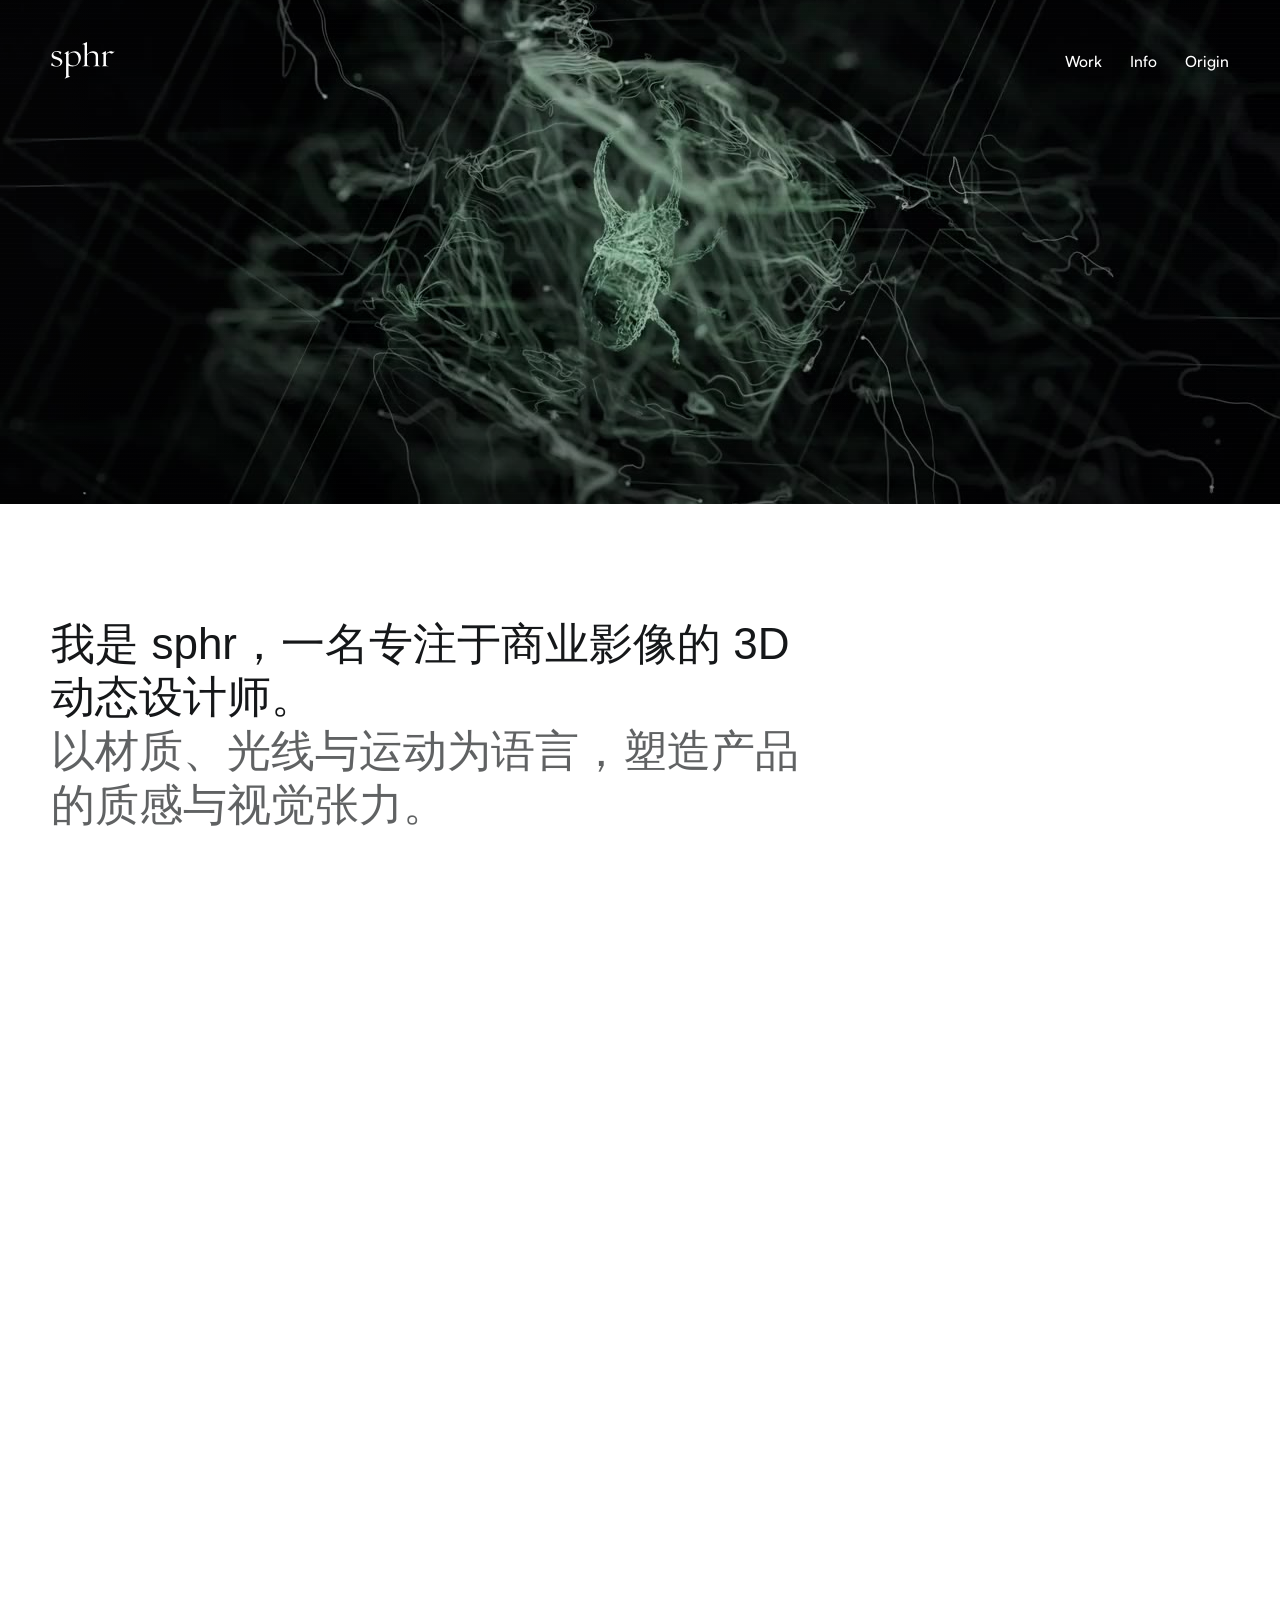
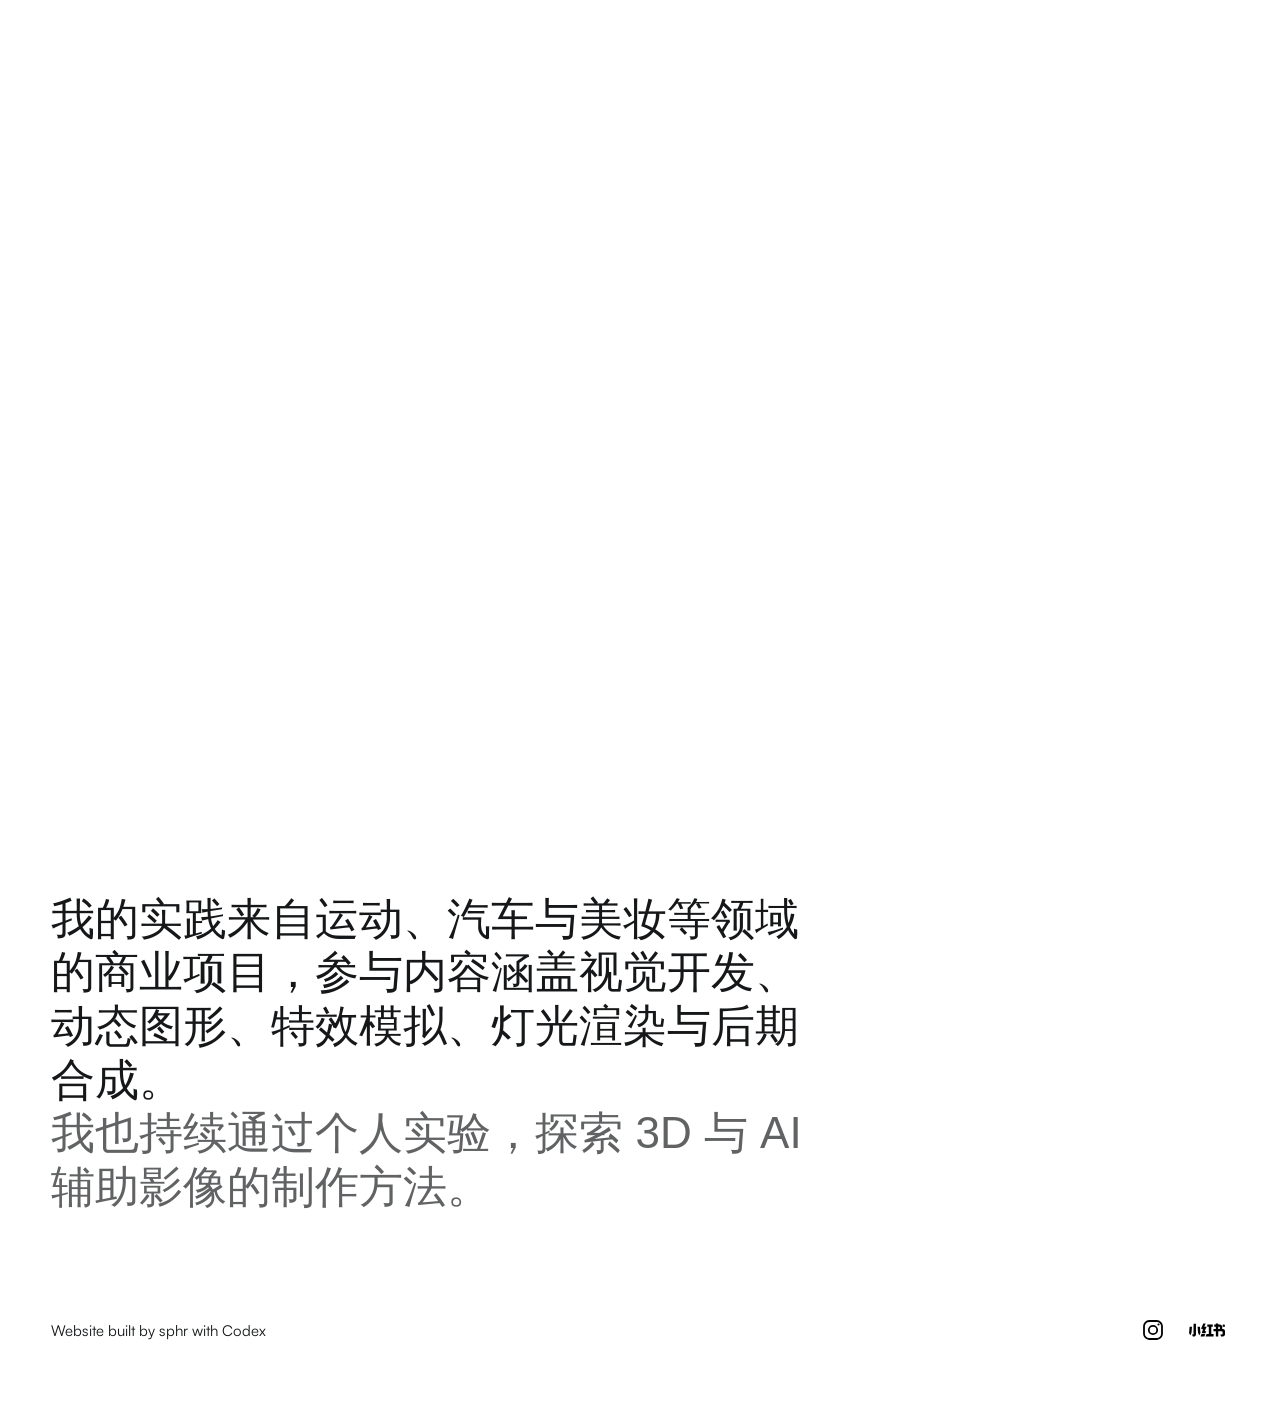
<file: templates/index.html>
<!doctype html>
<html lang="zh-CN">
  <head>
    <meta charset="utf-8">
    <meta name="viewport" content="width=device-width, initial-scale=1">
    <title>sphr</title>
    <meta name="description" content="LvSchopenhauer's cinematic personal portfolio for design, technology and moving image work.">
    <link rel="icon" href="/assets/sphr.svg" type="image/svg+xml">
    <link rel="preload" as="image" href="/assets/hero-poster.jpg" fetchpriority="high">
    <link rel="stylesheet" href="/css/styles.css?v=20261030-independent-routes">
    <link rel="stylesheet" href="/css/typography.css?v=20261030-release">
  </head>
  <body>
    <header class="site-header" data-header>
      <a class="brand" href="/" aria-label="Back to home">
        <img src="/assets/sphr.svg" alt="Sphr">
      </a>
      <button class="menu-toggle" type="button" aria-label="Toggle navigation" aria-expanded="false" aria-controls="primary-navigation" data-menu-toggle>
        <span></span>
        <span></span>
        <span></span>
      </button>
      <nav class="site-nav" id="primary-navigation" aria-label="Primary navigation" data-site-nav>
        <a href="/#moving">Work</a>
        <a href="/info">Info</a>
        <a href="/origin">Origin</a>
      </nav>
    </header>

    <main id="top" data-home-page>
      <section class="hero" aria-label="Portfolio hero">
        <div class="hero-media" data-hero-media aria-hidden="true">
          <video muted loop playsinline preload="none" poster="/assets/hero-poster.jpg">
            <source data-src="/assets/hero_new_compressed.mp4" type="video/mp4">
          </video>
          <div class="scanlines"></div>
          <button class="hero-play" type="button" data-hero-play hidden aria-label="播放背景视频">
            <svg viewBox="0 0 24 24" aria-hidden="true"><path d="m9 6 9 6-9 6Z"/></svg>
          </button>
        </div>
      </section>

      <section id="content" class="intro reveal">
        <h1>我是 sphr，一名专注于商业影像的 3D 动态设计师。</h1>
        <p>
          以材质、光线与运动为语言，塑造产品的质感与视觉张力。
        </p>
      </section>

      <section id="moving" class="work-grid" aria-label="Selected work">
        <article class="project-card reveal" data-project="eqlz" data-reveal="repeat-from-top">
          <a href="/eqlz">
            <span class="thumb cover-1"></span>
            <span class="caption">
              <strong>EQLZ</strong>
              <em>2023 Multidimensional</em>
            </span>
          </a>
        </article>
        <article class="project-card reveal" data-project="supernova" data-reveal="repeat-from-top">
          <a href="/supernova">
            <span class="thumb cover-2"></span>
            <span class="caption">
              <strong>Adidas</strong>
              <em>Supernova 2024</em>
            </span>
          </a>
        </article>
        <article class="project-card reveal" data-project="kolon" data-reveal="repeat-from-top">
          <a href="/kolon">
            <span class="thumb cover-3"></span>
            <span class="caption">
              <strong>KOLON</strong>
              <em>Move Alpha</em>
            </span>
          </a>
        </article>
        <article class="project-card reveal" data-project="auto" data-reveal="repeat-from-top">
          <a href="/auto">
            <span class="thumb cover-4"></span>
            <span class="caption">
              <strong>Auto China</strong>
              <em>ID.CODE</em>
            </span>
          </a>
        </article>
        <article class="project-card reveal" data-project="helena" data-reveal="repeat-from-top">
          <a href="/helena">
            <span class="thumb cover-5"></span>
            <span class="caption">
              <strong>Helena Rubinstein</strong>
              <em>Countdown Gift Box</em>
            </span>
          </a>
        </article>
        <article class="project-card reveal" data-project="361" data-reveal="repeat-from-top">
          <a href="/361">
            <span class="thumb cover-6"></span>
            <span class="caption">
              <strong>361</strong>
              <em>Breathing underwater</em>
            </span>
          </a>
        </article>
      </section>

      <section id="immersive" class="statement reveal">
        <h2>
          我的实践来自运动、汽车与美妆等领域的商业项目，参与内容涵盖视觉开发、动态图形、特效模拟、灯光渲染与后期合成。
          <span>我也持续通过个人实验，探索 3D 与 AI 辅助影像的制作方法。</span>
        </h2>
      </section>

      <footer class="home-footer" data-home-footer>
        <p class="credit">Website built by sphr with Codex</p>
        <nav class="social-links" aria-label="Social links">
          <a class="social-link-instagram" href="https://www.instagram.com/fbmarkkk/" target="_blank" rel="noopener noreferrer" aria-label="Instagram">
            <img src="/assets/social-instagram.svg" alt="" width="24" height="24">
          </a>
          <a class="social-link-xiaohongshu" href="https://xhslink.cn/o/3bJI2GT29qv" target="_blank" rel="noopener noreferrer" aria-label="小红书">
            <img src="/assets/social-xiaohongshu.svg" alt="" width="36" height="36">
          </a>
        </nav>
      </footer>

    </main>

    <main class="origin-page" data-origin-page hidden>
      <section class="origin-hero" aria-label="sphr origin">
        <p class="origin-index">Why Sphr</p>
        <div class="origin-hero-copy">
          <h1>
            <span class="latin">sphr</span> 来自 <span class="latin">Schopenhauer</span>。对我来说，他不只是一个我读过的哲学家。他更像是一个入口——让我第一次意识到，世界可以被用另一种角度观看。通过他，我开始重新理解欲望、痛苦、死亡和艺术。很多原本抽象的东西，变得更近、更重，也更真实。
          </h1>
        </div>
        <figure class="origin-hero-figure">
          <img src="/assets/origin/schopenhauer-portrait.jpg" alt="Arthur Schopenhauer portrait photograph by J. Schaefer, 1859">
        </figure>
      </section>
    </main>

    <main class="info-page" data-info-page hidden>
      <section class="info-portal" aria-label="Independent projects">
        <a class="verse-portal" href="https://verse.sphr.top/" target="_blank" rel="noopener noreferrer" aria-label="打开 Verse，另一个个人项目（新窗口）">
          <span class="verse-object" aria-hidden="true">
            <span class="verse-shadow"></span>
            <span class="verse-cube">
              <span class="verse-cube-face verse-cube-front"><span>v.</span></span>
              <span class="verse-cube-face verse-cube-back"></span>
              <span class="verse-cube-face verse-cube-right"></span>
              <span class="verse-cube-face verse-cube-left"></span>
              <span class="verse-cube-face verse-cube-top"></span>
              <span class="verse-cube-face verse-cube-bottom"></span>
            </span>
          </span>
          <span class="verse-label">
            <span class="verse-name">Verse <svg viewBox="0 0 16 16" aria-hidden="true"><path d="M4 12 12 4M4 4h8v8"/></svg></span>
            <span class="verse-address">verse.sphr.top</span>
          </span>
        </a>
      </section>
    </main>

    <main class="admin-page" data-admin-page hidden><p class="editor-loading">正在载入作品编辑器…</p></main>

    <main class="project-page" data-project-page hidden>
      <section class="project-hero" aria-label="Project motion preview">
        <div class="project-visual" data-project-visual>
          <img alt="" data-project-image hidden fetchpriority="high" decoding="async">
          <div class="scanlines"></div>
        </div>
        <a class="project-scroll" href="#project-story" aria-label="Scroll to project story"></a>
      </section>

      <section id="project-story" class="project-story">
        <h1>
          <span data-project-title>Project Title</span>
          <em data-project-service>Project Type</em>
        </h1>
        <div class="project-copy">
          <p data-project-copy>
            A focused project story about the approach, production logic and
            visual system.
          </p>
          <p data-project-secondary>
            The visual direction moves from fast experiments into a precise
            system: composition, material, motion rhythm and interface behavior
            are tested before the final experience is assembled.
          </p>
        </div>
        <div class="project-player" data-project-player>
          <div class="project-video-switch" data-project-video-switch hidden role="group" aria-label="播放线路">
            <button type="button" data-video-mode="vimeo" aria-pressed="true">Vimeo</button>
            <button type="button" data-video-mode="backup" aria-pressed="false">备用播放</button>
          </div>
        <div class="project-video iframe-wrapper standard-play">
          <iframe
            title="vimeo-player"
            data-project-video
            loading="lazy"
            src="about:blank"
            width="640"
            height="360"
            frameborder="0"
            referrerpolicy="strict-origin-when-cross-origin"
            allow="autoplay; fullscreen; picture-in-picture; clipboard-write; encrypted-media; web-share"></iframe>
          <video data-project-native hidden controls playsinline preload="none" aria-label="项目主片备用播放"></video>
        </div>
          <p class="project-playback-error" data-project-playback-error hidden role="status">备用视频暂时未能加载，请稍后重试。</p>
        </div>
      </section>

      <section class="project-custom-blocks" data-project-blocks hidden></section>

      <nav class="project-return" aria-label="Project navigation">
        <a href="/">回到主页</a>
      </nav>

    </main>

    <section class="route-status" data-route-status hidden aria-live="polite" aria-label="作品加载状态">
      <p data-route-status-message>正在加载作品…</p>
      <button type="button" data-route-retry hidden>重新加载</button>
      <a href="/">回到主页</a>
    </section>

    <script id="startup-guard">
      (function () {
        var state = window.__sphrStartup = { version: '20261030-independent-routes', stage: 'html-ready', errors: [], warnings: [], fallback: false };
        function record(message, source, optional) {
          var bucket = optional ? state.warnings : state.errors;
          if (bucket.length >= 6) return;
          bucket.push({ message: String(message || 'Unknown script error').slice(0, 240), source: source || '' });
        }
        window.addEventListener('error', function (event) {
          var target = event.target;
          if (target && target.tagName === 'SCRIPT') {
            var src = target.src || '';
            var external = src && src.indexOf(location.origin + '/') !== 0;
            record('Script resource failed', external ? src.split('/')[2] : (target.getAttribute('src') || '').split('?')[0], external);
          } else if (event.message) {
            var externalError = event.filename && event.filename.indexOf(location.origin + '/') !== 0;
            record(event.message, externalError ? 'third-party' : event.filename ? event.filename.slice(location.origin.length).split('?')[0] : '', externalError);
          }
        }, true);
        window.addEventListener('unhandledrejection', function (event) {
          record(event.reason && event.reason.message ? event.reason.message : event.reason);
        });
        setTimeout(function () {
          if (document.body.classList.contains('loaded')) return;
          state.fallback = true;
          document.body.classList.add('loaded');
          var reveals = document.querySelectorAll('[data-home-page] .reveal');
          for (var index = 0; index < reveals.length; index++) reveals[index].classList.add('visible');
          var covers = document.querySelectorAll('.work-grid .thumb');
          for (var cover = 0; cover < covers.length; cover++) covers[cover].classList.add('is-cover-ready');
        }, 8000);
      }());
    </script>
    <script type="module" src="/js/main.js?v=20261030-independent-routes"></script>
  </body>
</html>
</file>
<file: css/styles.css>
@font-face {
  font-family: "Satoshi";
  src: url("/assets/fonts/satoshi/Satoshi-Light.woff2") format("woff2");
  font-weight: 300;
  font-style: normal;
  font-display: swap;
}

@font-face {
  font-family: "Satoshi";
  src: url("/assets/fonts/satoshi/Satoshi-Regular.woff2") format("woff2");
  font-weight: 400;
  font-style: normal;
  font-display: swap;
}

@font-face {
  font-family: "Satoshi";
  src: url("/assets/fonts/satoshi/Satoshi-Medium.woff2") format("woff2");
  font-weight: 500;
  font-style: normal;
  font-display: swap;
}

:root {
  --ink: #151719;
  --muted: rgba(21, 23, 25, 0.68);
  --paper: #fff;
  --white: #fff;
  --line: rgba(21, 23, 25, 0.18);
  --accent: #fe8076;
  --origin-bg: #191919;
  --origin-fg: #a3a3a3;
  --ease: cubic-bezier(0.165, 0.84, 0.44, 1);
  --pingfang: "PingFang SC", "PingFang TC", "Microsoft YaHei", "Noto Sans CJK SC", Arial, sans-serif;
  --satoshi: Satoshi, "Satoshi Regular", var(--pingfang);
}

.local-edit-link { position: fixed; bottom: 22px; right: 24px; z-index: 50; padding: 10px 16px; border: 1px solid #ffffff50; border-radius: 6px; color: #fff; background: #171b18dd; font: 12px/1.5 var(--satoshi); backdrop-filter: blur(10px); }
.local-edit-link[hidden] { display: none; }
.project-media-caption { margin: 12px 0 0; font: 13px/1.7 var(--pingfang); color: #b0b0b0; text-align: center; }
.project-video[hidden] { display: none; }
.project-player[hidden], .project-video-switch[hidden], .project-video iframe[hidden], .project-video video[hidden], .project-playback-error[hidden] { display: none; }
.editor-preview { scroll-behavior: auto; }

* {
  box-sizing: border-box;
}

html {
  scroll-behavior: smooth;
  overflow-x: hidden;
}

body {
  margin: 0;
  font-family: var(--satoshi);
  background: var(--paper);
  color: var(--ink);
  opacity: 0;
  overflow-x: hidden;
  transition: opacity 600ms ease;
}

body.loaded {
  opacity: 1;
}

body.project-active {
  background: #000;
}

body.origin-active {
  background: var(--origin-bg);
}

body.info-active {
  background: #191919;
}

body.admin-active {
  background: #f4f1eb;
}

html.menu-open,
body.menu-open {
  overflow: hidden;
}

a {
  color: inherit;
  text-decoration: none;
}

img {
  display: block;
  width: 100%;
}

.site-header {
  position: fixed;
  inset: 0 0 auto;
  z-index: 30;
  display: flex;
  align-items: center;
  justify-content: space-between;
  gap: 28px;
  padding: clamp(24px, 4vw, 42px) clamp(20px, 4vw, 52px);
  color: var(--white);
  pointer-events: none;
  transition: color 350ms ease, transform 650ms var(--ease), opacity 650ms var(--ease);
  transform: translateY(-24px);
  opacity: 0;
}

body.loaded .site-header {
  transform: translateY(0);
  opacity: 1;
}

.site-header.on-paper,
.site-header.case-mode {
  color: var(--ink);
}

body.project-active .site-header {
  color: var(--white);
}

body.origin-active .site-header {
  color: var(--origin-fg);
}

body.info-active .site-header {
  color: var(--white);
}

body.admin-active .site-header {
  color: var(--ink);
}

.brand {
  pointer-events: auto;
}

.brand {
  display: block;
  width: clamp(62px, 5vw, 82px);
  position: relative;
  z-index: 32;
  transition: opacity 300ms ease;
}

.brand img {
  display: block;
  width: 100%;
  height: auto;
  filter: invert(1);
  transition: filter 350ms ease;
}

.site-header.on-paper .brand img {
  filter: none;
}

body.origin-active .brand img {
  opacity: 0;
}

body.origin-active .brand::after {
  content: "";
  position: absolute;
  inset: 0;
  background: var(--origin-fg);
  mask: url("/assets/sphr.svg") center / contain no-repeat;
  -webkit-mask: url("/assets/sphr.svg") center / contain no-repeat;
  pointer-events: none;
}

body.info-active .site-header.on-paper .brand img,
body.info-active .brand img {
  opacity: 1;
  filter: invert(1);
}

body.info-active .brand::after {
  content: none;
}

.info-page {
  min-height: 100vh;
  background: #191919;
}

.route-status:not([hidden]) {
  min-height: 100vh;
  min-height: 100svh;
  display: grid;
  align-content: center;
  justify-items: center;
  gap: 20px;
  padding: 120px 24px 64px;
  color: #e4e4df;
  background: #000;
  font: 15px/1.6 var(--pingfang);
}

.route-status p { margin: 0; }
.route-status button {
  min-height: 44px;
  padding: 10px 24px;
  border: 1px solid #777;
  border-radius: 4px;
  background: transparent;
  color: inherit;
  font: inherit;
  cursor: pointer;
}
.route-status a { color: #aaa; font-size: 13px; }

.info-portal {
  min-height: 100vh;
  min-height: 100svh;
  display: grid;
  place-items: center;
  padding: 140px 24px 90px;
  color: #e4e4df;
}

.verse-portal {
  --cube-size: clamp(140px, 18vw, 200px);
  --cube-depth: calc(var(--cube-size) / 2);
  display: grid;
  justify-items: center;
  gap: 56px;
  padding: 28px;
  border-radius: 4px;
}

.verse-portal:focus-visible {
  outline: 1px solid #e4e4df;
  outline-offset: 12px;
}

.verse-object {
  position: relative;
  display: block;
  width: calc(var(--cube-size) * 1.5);
  height: calc(var(--cube-size) * 1.5);
  perspective: 1000px;
}

.verse-shadow {
  position: absolute;
  left: 12%;
  bottom: -8%;
  width: 76%;
  height: 18%;
  background: #000;
  border-radius: 50%;
  filter: blur(18px);
  opacity: 0.4;
  transition: transform 700ms var(--ease), opacity 700ms var(--ease);
}

.verse-cube {
  position: absolute;
  inset: 0;
  margin: auto;
  width: var(--cube-size);
  height: var(--cube-size);
  transform-style: preserve-3d;
  transform: rotateX(-17deg) rotateY(-29deg) rotateZ(-3deg);
  transition: transform 900ms var(--ease);
}

.verse-cube-face {
  position: absolute;
  inset: 0;
  display: grid;
  place-items: center;
  backface-visibility: hidden;
  border: 1px solid rgba(255, 255, 255, 0.06);
}

.verse-cube-front {
  background: linear-gradient(145deg, #e0e1dc, #bfc2ba);
  transform: translateZ(var(--cube-depth));
}

.verse-cube-front > span {
  padding-bottom: 0.12em;
  color: #70766a;
  font-size: calc(var(--cube-size) * 0.24);
  font-weight: 400;
  letter-spacing: -0.06em;
}

.verse-cube-back { background: #9b9e95; transform: rotateY(180deg) translateZ(var(--cube-depth)); }
.verse-cube-right { background: #a3a79c; transform: rotateY(90deg) translateZ(var(--cube-depth)); }
.verse-cube-left { background: #8c9185; transform: rotateY(-90deg) translateZ(var(--cube-depth)); }
.verse-cube-top { background: linear-gradient(135deg, #f3f3ee, #d6d8d0); transform: rotateX(90deg) translateZ(var(--cube-depth)); }
.verse-cube-bottom { background: #858a7e; transform: rotateX(-90deg) translateZ(var(--cube-depth)); }

.verse-label {
  display: grid;
  justify-items: center;
  gap: 10px;
}

.verse-name {
  display: inline-flex;
  align-items: center;
  gap: 9px;
  font-size: 18px;
  font-weight: 400;
  letter-spacing: -0.02em;
}

.verse-name svg {
  width: 12px;
  height: 12px;
  fill: none;
  stroke: currentColor;
  stroke-width: 1.2;
}

.verse-address {
  color: #92968e;
  font-size: 11px;
  letter-spacing: 0.08em;
}

.verse-portal:focus-visible .verse-cube {
  transform: translateY(-10px) rotateX(-24deg) rotateY(-39deg) rotateZ(-1deg);
}

@media (hover: hover) and (pointer: fine) {
  .verse-portal:hover .verse-cube {
    transform: translateY(-10px) rotateX(-24deg) rotateY(-39deg) rotateZ(-1deg);
  }

  .verse-portal:hover .verse-shadow {
    transform: scale(0.9);
    opacity: 0.28;
  }
}

@media (prefers-reduced-motion: reduce) {
  .verse-portal:hover .verse-cube,
  .verse-portal:focus-visible .verse-cube {
    transform: rotateX(-17deg) rotateY(-29deg) rotateZ(-3deg);
  }
}

.admin-page {
  min-height: 100vh;
  background: #f4f1eb;
  color: var(--ink);
  padding: clamp(96px, 10vw, 140px) clamp(20px, 3vw, 42px) 64px;
}

.admin-shell {
  display: grid;
  grid-template-columns: minmax(150px, 190px) minmax(0, 1fr);
  gap: clamp(18px, 3vw, 42px);
  max-width: 1480px;
  margin: 0 auto;
}

.admin-toolbox {
  position: sticky;
  top: 96px;
  display: grid;
  gap: 10px;
}

.admin-toolbox p:first-child {
  margin: 0 0 12px;
  color: var(--muted);
  font-size: 13px;
  letter-spacing: 0.08em;
  text-transform: uppercase;
}

.admin-project-tabs {
  display: grid;
  gap: 6px;
  margin: 0 0 12px;
}

.admin-project-tabs button {
  justify-content: start;
  text-align: left;
}

.admin-project-tabs button.active {
  background: var(--ink);
  color: var(--white);
}

.admin-form {
  display: grid;
  gap: 18px;
  min-width: 0;
}

.admin-fields {
  display: none;
}

.admin-canvas {
  overflow: hidden;
  border-radius: 8px;
  background: #050505;
  color: var(--white);
  box-shadow: 0 24px 80px rgba(21, 23, 25, 0.16);
}

.admin-canvas.placing {
  cursor: crosshair;
}

.admin-placement-ghost {
  position: fixed;
  top: 0;
  left: 0;
  z-index: 999;
  display: grid;
  place-items: center;
  width: 118px;
  height: 54px;
  border: 1px dashed rgba(21, 23, 25, 0.64);
  border-radius: 4px;
  background: rgba(244, 241, 235, 0.92);
  color: var(--ink);
  font-size: 13px;
  pointer-events: none;
}

.admin-placement-ghost.image {
  width: 154px;
  height: 88px;
}

.admin-canvas-hero {
  position: relative;
  aspect-ratio: 16 / 9;
  min-height: 320px;
  overflow: hidden;
  background: #111;
}

.admin-canvas-hero img {
  width: 100%;
  height: 100%;
  object-fit: cover;
}

.admin-canvas-hero button {
  position: absolute;
  right: 18px;
  bottom: 18px;
  min-height: 40px;
  border: 1px solid rgba(255,255,255,0.72);
  border-radius: 6px;
  background: rgba(0,0,0,0.46);
  color: var(--white);
  font: inherit;
  font-size: 13px;
  padding: 11px 13px;
  cursor: pointer;
}

.admin-canvas-story {
  display: grid;
  place-items: center;
  padding: clamp(86px, 12vw, 150px) 0 clamp(96px, 14vw, 180px);
  text-align: center;
}

.admin-canvas-story h2 {
  margin: 0 0 24px;
  font-size: clamp(31px, 3.2vw, 40px);
  line-height: 1.05;
  font-weight: 400;
  letter-spacing: 0;
}

.admin-canvas-story h2 span,
.admin-canvas-story h2 em {
  display: block;
  font-style: normal;
}

.admin-canvas-story h2 em {
  margin-bottom: 10px;
  font-weight: 400;
  color: var(--white);
}

.admin-canvas-copy {
  max-width: 520px;
  font-family: var(--pingfang);
}

.admin-canvas-copy p {
  margin: 0 auto 30px;
  color: var(--white);
  font-size: clamp(16px, 1.25vw, 18px);
  font-weight: 350;
  line-height: 1.5;
}

[contenteditable="true"] {
  outline: 1px dashed transparent;
  outline-offset: 6px;
  cursor: text;
}

[contenteditable="true"]:focus {
  outline-color: rgba(255,255,255,0.62);
}

.admin-block-editor {
  display: grid;
  gap: 12px;
  padding: 0 clamp(20px, 5vw, 70px) clamp(48px, 7vw, 92px);
}

.admin-block-header {
  display: block;
}

.admin-block-header > span {
  color: var(--muted);
  font-size: 13px;
  letter-spacing: 0.06em;
  text-transform: uppercase;
}

.admin-toolbox button,
.admin-toolbox a {
  min-height: 34px;
  border: 1px solid rgba(21, 23, 25, 0.26);
  border-radius: 6px;
  background: transparent;
  color: var(--ink);
  font: inherit;
  font-size: 13px;
  padding: 8px 10px;
  cursor: pointer;
  text-align: center;
}

.admin-toolbox button.active {
  background: var(--ink);
  color: var(--white);
}

.admin-block-list {
  display: grid;
  grid-template-columns: repeat(2, minmax(0, 1fr));
  gap: clamp(18px, 2vw, 32px);
  min-height: 180px;
  padding: 12px 0;
}

.admin-block {
  position: relative;
  display: grid;
  grid-column: span var(--block-span, 2);
  justify-self: center;
  justify-items: center;
  gap: 10px;
  width: var(--block-width, 100%);
  padding: 8px;
  border: 1px dashed transparent;
  border-radius: 4px;
  background: transparent;
  cursor: grab;
}

.admin-block.image {
  width: 100%;
}

.admin-block.image.wide-image,
.admin-block.image.centered-image {
  grid-column: 1 / -1;
  width: var(--block-width, 100%);
}

.admin-block:focus-within,
.admin-block.dragging {
  border-color: rgba(255,255,255,0.44);
}

.admin-block.dragging {
  opacity: 0.42;
}

.admin-block-remove {
  position: absolute;
  top: -12px;
  right: -12px;
  z-index: 2;
  display: grid;
  place-items: center;
  width: 26px;
  height: 26px;
  padding: 0;
  border: 1px solid rgba(255,255,255,0.34);
  border-radius: 50%;
  background: rgba(5,5,5,0.72);
  color: rgba(255,255,255,0.92);
  font: inherit;
  font-family: Arial, sans-serif;
  font-size: 15px;
  line-height: 1;
  cursor: pointer;
  opacity: 0;
  pointer-events: none;
  backdrop-filter: blur(10px);
  transition: opacity 180ms ease, transform 180ms ease, border-color 180ms ease, background 180ms ease;
}

.admin-block:hover .admin-block-remove,
.admin-block:focus-within .admin-block-remove {
  opacity: 1;
  pointer-events: auto;
}

.admin-block-remove:hover {
  border-color: rgba(255,255,255,0.72);
  background: rgba(255,255,255,0.16);
  transform: scale(1.04);
}

.admin-block-text {
  width: 100%;
  min-height: 1.5em;
  border: 0;
  background: transparent;
  color: var(--white);
  font-family: var(--pingfang);
  font-size: var(--text-size, 24px);
  font-weight: var(--text-weight, 400);
  line-height: 1.5;
  padding: 6px;
  outline: none;
  text-align: center;
  white-space: pre-wrap;
}

.admin-block-text:focus {
  outline: 1px dashed rgba(255,255,255,0.5);
  outline-offset: 4px;
}

.admin-block-text:empty::before {
  content: attr(data-placeholder);
  color: rgba(255,255,255,0.36);
}

.admin-block-controls {
  display: none;
  grid-template-columns: repeat(2, minmax(86px, 1fr));
  gap: 8px;
  width: min(260px, 100%);
  color: rgba(255,255,255,0.54);
  font-size: 11px;
  letter-spacing: 0.08em;
  text-transform: uppercase;
}

.admin-block:focus-within .admin-block-controls {
  display: grid;
}

.admin-block-controls label {
  display: grid;
  gap: 5px;
}

.admin-block-controls input,
.admin-block-controls select,
.admin-size-control select {
  width: 100%;
  min-height: 30px;
  border: 1px solid rgba(255,255,255,0.22);
  border-radius: 4px;
  background: rgba(255,255,255,0.08);
  color: var(--white);
  font: inherit;
  font-size: 12px;
  padding: 4px 6px;
}

.admin-block label > span,
.admin-block .admin-upload span {
  color: rgba(255,255,255,0.54);
  font-size: 12px;
  letter-spacing: 0.08em;
  text-transform: uppercase;
}

.admin-block input[type="file"] {
  color: rgba(255,255,255,0.74);
  font: inherit;
  font-size: 13px;
}

.admin-block img,
.admin-block video {
  width: 100%;
  aspect-ratio: var(--image-ratio, 16 / 9);
  height: auto;
  object-fit: cover;
  background: #151719;
}

.admin-size-control {
  display: grid;
  gap: 6px;
  color: rgba(255,255,255,0.54);
  font-size: 12px;
  letter-spacing: 0.08em;
  text-transform: uppercase;
}

.admin-size-control input {
  width: 100%;
}

.admin-size-control input[type="range"] {
  cursor: ew-resize;
  touch-action: pan-x;
}

.admin-actions {
  display: flex;
  flex-wrap: wrap;
  gap: 10px;
  align-items: center;
}

.admin-actions button,
.admin-actions a {
  min-height: 42px;
  border: 1px solid var(--ink);
  border-radius: 6px;
  background: var(--ink);
  color: var(--white);
  font: inherit;
  font-size: 14px;
  line-height: 1;
  padding: 13px 16px;
  cursor: pointer;
}

.admin-actions button[type="button"],
.admin-actions a {
  background: transparent;
  color: var(--ink);
}

.admin-status {
  min-height: 22px;
  margin: 0;
  color: var(--muted);
  font-size: 14px;
}

.site-nav {
  display: flex;
  gap: clamp(18px, 2.2vw, 34px);
  pointer-events: auto;
  font-family: var(--satoshi);
  font-size: clamp(14px, 1.2vw, 17px);
  font-weight: 500;
  line-height: 1.2;
}

.site-nav a:hover {
  text-decoration: underline;
}

.menu-toggle {
  display: none;
  position: relative;
  z-index: 33;
  width: 34px;
  height: 24px;
  padding: 0;
  border: 0;
  background: transparent;
  color: inherit;
  cursor: pointer;
  pointer-events: auto;
}

.menu-toggle span {
  position: absolute;
  left: 0;
  width: 34px;
  height: 2px;
  background: currentColor;
  transition: transform 300ms ease, opacity 220ms ease, top 300ms ease;
}

.menu-toggle span:nth-child(1) {
  top: 1px;
}

.menu-toggle span:nth-child(2) {
  top: 11px;
}

.menu-toggle span:nth-child(3) {
  top: 21px;
}

.hero {
  position: relative;
  height: clamp(430px, 56vh, 660px);
  min-height: 0;
  overflow: visible;
  background: transparent;
  pointer-events: none;
}

.hero-media {
  position: fixed;
  top: 0;
  left: 0;
  width: 100%;
  height: clamp(430px, 56vh, 660px);
  z-index: 1;
  pointer-events: none;
  background: transparent;
  opacity: var(--hero-media-opacity, 1);
  will-change: opacity;
}

.hero-media video,
.hero-media img {
  display: block;
  width: 100%;
  height: 100%;
  object-fit: cover;
  object-position: center;
  transform: none;
  animation: none;
  filter: saturate(0.9) contrast(1.05);
}

.hero-media::after {
  content: "";
  position: absolute;
  inset: 0;
  z-index: 2;
  background: linear-gradient(180deg, rgba(0,0,0,0.18), rgba(0,0,0,0.08) 48%, rgba(0,0,0,0.38));
  pointer-events: none;
}

.hero-play:not([hidden]) {
  position: absolute;
  left: 4vw;
  bottom: 24px;
  z-index: 4;
  display: grid;
  place-items: center;
  width: 44px;
  height: 44px;
  padding: 0;
  border: 1px solid #ffffff80;
  border-radius: 50%;
  color: #fff;
  background: #0006;
  cursor: pointer;
  pointer-events: auto;
}
.hero-play svg { width: 22px; height: 22px; fill: currentColor; }
.hero-play:focus-visible { outline: 2px solid currentColor; outline-offset: 4px; }

.scanlines {
  position: absolute;
  inset: 0;
  background:
    linear-gradient(90deg, rgba(255,255,255,0.04), transparent 28%, rgba(255,255,255,0.02) 52%, transparent),
    repeating-linear-gradient(0deg, rgba(255,255,255,0.03), rgba(255,255,255,0.03) 1px, transparent 1px, transparent 5px);
  mix-blend-mode: screen;
  opacity: calc(0.26 * var(--hero-media-opacity, 1));
  animation: shimmer 9s linear infinite;
}

main,
.site-footer {
  position: relative;
  z-index: 3;
  background: transparent;
}

.intro,
.work-grid,
.statement,
.social-links,
.research-block,
.contact-cta,
.site-footer {
  position: relative;
  z-index: 3;
}

.intro {
  font-family: var(--pingfang);
  padding: clamp(76px, 8.8vw, 116px) 4vw clamp(64px, 8.2vw, 108px);
}

.intro h1,
.intro p {
  max-width: 790px;
  margin: 0;
  font-size: clamp(30px, 3.55vw, 44px);
  line-height: 1.22;
  font-weight: 400;
  letter-spacing: 0;
}

.intro h1 {
  font-weight: 500;
}

.intro p {
  color: var(--muted);
  font-weight: 300;
}

.work-grid {
  display: flex;
  flex-wrap: wrap;
  align-items: flex-start;
  width: 100%;
  margin: 0;
  column-gap: clamp(20px, 2.25vw, 72px);
  row-gap: 0;
  padding: clamp(72px, 8vw, 118px) 4vw clamp(54px, 7vw, 92px);
  overflow: visible;
}

.project-card {
  flex: 0 0 calc((100% - clamp(20px, 2.25vw, 72px)) / 2);
  min-width: 0;
  padding: 0;
}

.project-card:nth-child(odd) {
  margin-top: clamp(-110px, -7.8vw, -74px);
}

.project-card:nth-child(even) {
  margin-top: clamp(74px, 7.8vw, 110px);
}

.project-card:first-child {
  margin-top: clamp(-96px, -6.8vw, -64px);
}

.project-card a {
  display: block;
  width: 100%;
  aspect-ratio: 16 / 9;
  padding: 0;
  border: 0;
  background: #25282b;
  color: var(--white);
  cursor: pointer;
  position: relative;
  overflow: clip;
  text-align: left;
  font: inherit;
  isolation: isolate;
  transform: translateZ(0);
  transition: transform 300ms ease-in-out;
}

.thumb {
  display: block;
  height: 100%;
  background-size: cover;
  background-position: center;
  background-repeat: no-repeat;
  transform: scale(1);
  transition: transform 4s ease-in-out, opacity 350ms ease, filter 350ms ease;
  will-change: transform;
}

.cover-1 { --cover-image: url("../assets/covers/cover_1.home.webp"); background-position: 50% 50%; }
.cover-2 { --cover-image: url("../assets/covers/cover_2.home.webp"); background-position: 50% 50%; }
.cover-3 { --cover-image: url("../assets/covers/cover_3.home.webp"); background-position: 52% 50%; }
.cover-4 { --cover-image: url("../assets/covers/cover_4.home.webp"); background-position: 50% 48%; }
.cover-5 { --cover-image: url("../assets/covers/cover_5.home.webp"); background-position: 48% 50%; }
.cover-6 {
  --cover-image: url("../assets/covers/cover_6.home.webp");
  background-size: calc(100% * 1094 / 1074) auto;
  background-position: right center;
}
.thumb.is-cover-ready { background-image: var(--cover-image); }

.project-card a::after {
  content: "";
  position: absolute;
  inset: 0;
  z-index: 1;
  background:
    linear-gradient(180deg, rgba(0,0,0,0.02) 35%, rgba(0,0,0,0.66) 100%),
    linear-gradient(90deg, rgba(0,0,0,0.34), transparent 52%);
  opacity: 0.82;
  transition: opacity 450ms ease;
  pointer-events: none;
}

.project-card a:hover,
.project-card a:focus-visible {
  transform: translateZ(0);
  outline: 0;
}

.project-card a:hover::after,
.project-card a:focus-visible::after {
  opacity: 1;
}

.project-card a:hover .thumb,
.project-card a:focus-visible .thumb {
  transform: scale(1.095);
  filter: contrast(1.06) saturate(1.04);
}

.caption {
  position: absolute;
  left: clamp(26px, 3vw, 36px);
  bottom: clamp(22px, 3vw, 30px);
  z-index: 2;
  display: flex;
  flex-direction: column;
  gap: 0;
  max-width: calc(100% - clamp(52px, 6vw, 72px));
  font-size: clamp(24px, 2vw, 30px);
  line-height: 1.28;
  transform: translateY(0);
  transition: transform 450ms ease, opacity 350ms ease;
}

.caption strong,
.caption em {
  font-style: normal;
  font-weight: 300;
  text-shadow: 0 8px 30px rgba(0,0,0,0.35);
}

.caption em {
  position: relative;
  width: max-content;
  max-width: 100%;
  color: rgba(255,255,255,0.9);
}

.caption em::after {
  content: "";
  position: absolute;
  left: 0;
  right: 0;
  bottom: -7px;
  height: 2px;
  background: #2f8cff;
  opacity: 0;
  transition: opacity 260ms ease;
}

.project-card a:hover .caption,
.project-card a:focus-visible .caption {
  transform: translateY(0);
}

.project-card a:hover .caption em::after,
.project-card a:focus-visible .caption em::after {
  opacity: 1;
}

.statement {
  font-family: var(--pingfang);
  padding: clamp(52px, 7.4vw, 96px) 4vw;
}

.statement h2 {
  max-width: 790px;
  margin: 0;
  font-size: clamp(30px, 3.55vw, 44px);
  line-height: 1.22;
  font-weight: 500;
  letter-spacing: 0;
}

.contact-cta h2 {
  max-width: 920px;
  margin: 0;
  font-size: clamp(31px, 4.2vw, 60px);
  line-height: 1.18;
  font-weight: 500;
}

.statement span {
  display: block;
  color: var(--muted);
  font-weight: 300;
}

.home-footer {
  display: flex;
  justify-content: space-between;
  align-items: center;
  gap: 24px;
  padding: 0 4vw clamp(28px, 4vw, 52px);
}

.social-links {
  display: flex;
  justify-content: flex-end;
  align-items: center;
  gap: 10px;
  padding: 0 4vw clamp(28px, 4vw, 52px);
}

.home-footer .social-links {
  padding: 0;
}

.social-links a {
  display: inline-flex;
  align-items: center;
  justify-content: center;
  width: 44px;
  height: 44px;
  border-radius: 8px;
  color: var(--ink);
  transition: opacity 160ms ease;
}

.social-links img {
  width: 24px;
  height: 24px;
  display: block;
  object-fit: contain;
}

.social-link-xiaohongshu img {
  width: 36px;
  height: 36px;
}

.social-links a:hover,
.social-links a:focus-visible {
  opacity: 0.62;
}

.social-links a:focus-visible {
  outline: 2px solid currentColor;
  outline-offset: 2px;
}

.research-block {
  display: grid;
  grid-template-columns: repeat(2, minmax(0, 1fr));
  gap: 4vw;
  width: 100%;
  max-width: 1440px;
  margin: 0 auto;
  padding: 0 4vw clamp(52px, 7vw, 88px);
}

.research-block div {
  border-top: 1px solid var(--line);
  padding-top: 20px;
}

.research-block p,
.research-block li,
.site-footer p,
.site-footer a {
  font-size: clamp(17px, 1.7vw, 22px);
  line-height: 1.45;
}

.research-block p {
  margin: 0 0 20px;
  color: var(--muted);
}

.research-block ul {
  margin: 0;
  padding: 0;
  list-style: none;
}

.research-block li {
  margin: 6px 0;
}

.contact-cta {
  padding: clamp(48px, 6.8vw, 86px) 4vw;
}

.contact-cta a {
  border-bottom: 0.08em solid var(--accent);
}

.origin-page {
  min-height: 100vh;
  background: var(--origin-bg);
  color: var(--origin-fg);
  font-family: var(--pingfang);
  --origin-margin: 20px;
  --origin-gutter: 20px;
  --origin-grid: calc(100vw - (var(--origin-margin) * 2));
  --origin-col: calc((var(--origin-grid) + var(--origin-gutter)) / 4);
  --origin-col-1: calc((var(--origin-col) * 1) - var(--origin-gutter));
  --origin-col-3: calc((var(--origin-col) * 3) - var(--origin-gutter));
  --origin-section-top: 170px;
  --origin-section-gap: 100px;
}

.origin-page p,
.origin-page h1,
.origin-page h2,
.origin-page figure {
  margin: 0;
}

.origin-page figure {
  min-width: 0;
}

.origin-page img {
  width: 100%;
  height: 100%;
  object-fit: cover;
  background: #242424;
}

.latin {
  font-family: var(--satoshi);
}

.origin-index {
  color: var(--origin-fg);
  font-family: var(--satoshi);
  font-size: clamp(12px, 1vw, 14px);
  font-weight: 400;
  line-height: 1.2;
  letter-spacing: 0.08em;
  text-transform: uppercase;
}

.origin-hero > .origin-index {
  width: var(--origin-col-1);
  padding-top: 0.18em;
  color: var(--origin-fg);
  font-size: clamp(20px, 2.1vw, 36px);
  font-weight: 500;
  line-height: 1.2;
  letter-spacing: 0;
  text-transform: none;
}

.origin-hero {
  display: flex;
  flex-wrap: wrap;
  align-items: flex-start;
  gap: 0 var(--origin-gutter);
  padding: var(--origin-section-top) var(--origin-margin) var(--origin-section-gap);
}

.origin-hero-copy {
  flex: 1 1 0;
  max-width: none;
  margin-bottom: var(--origin-section-gap);
}

.origin-hero-copy h1 {
  max-width: none;
  font-size: clamp(22px, 2vw, 34px);
  line-height: 1.42;
  font-weight: 500;
  letter-spacing: 0;
}

.origin-hero-copy h1 .latin {
  display: inline;
  font-family: var(--satoshi);
  font-weight: 500;
}

.origin-hero-copy > p:last-child {
  max-width: 680px;
  margin-top: clamp(32px, 4.6vw, 64px);
  color: var(--muted);
  font-size: clamp(20px, 1.9vw, 28px);
  line-height: 1.44;
  font-weight: 300;
}

.origin-hero-figure {
  flex: 0 0 var(--origin-col-3);
  width: var(--origin-col-3);
  max-width: none;
  margin: 0 0 var(--origin-section-gap);
}

.origin-hero-figure img {
  aspect-ratio: 4 / 3;
  filter: grayscale(1) contrast(1.05);
  object-position: center 8%;
}

.origin-page figcaption {
  max-width: 420px;
  margin-top: 12px;
  color: var(--origin-fg);
  font-family: var(--satoshi);
  font-size: clamp(11px, 0.85vw, 13px);
  line-height: 1.45;
}

.origin-thesis {
  display: grid;
  grid-template-columns: repeat(12, minmax(0, 1fr));
  column-gap: clamp(16px, 2.4vw, 34px);
  padding: clamp(70px, 9vw, 128px) 4vw;
  border-top: 1px solid var(--line);
  border-bottom: 1px solid var(--line);
}

.origin-thesis > .origin-index {
  grid-column: 1 / 4;
  padding-top: clamp(8px, 0.8vw, 12px);
}

.origin-thesis > div {
  grid-column: 4 / 12;
  max-width: 980px;
}

.origin-thesis h2 {
  font-size: clamp(28px, 4.3vw, 64px);
  line-height: 1.12;
  font-weight: 400;
  letter-spacing: 0;
}

.origin-thesis div p {
  max-width: 680px;
  margin-top: clamp(28px, 4vw, 54px);
  color: var(--muted);
  font-size: clamp(19px, 1.75vw, 26px);
  line-height: 1.48;
  font-weight: 300;
}

.origin-wordmark {
  padding: clamp(72px, 9vw, 130px) 4vw;
  overflow: hidden;
  border-bottom: 1px solid var(--line);
}

.origin-wordmark p,
.origin-wordmark strong,
.origin-wordmark em {
  display: block;
  margin: 0;
  font-family: var(--satoshi);
  line-height: 0.92;
  letter-spacing: 0;
}

.origin-wordmark p {
  color: rgba(21, 23, 25, 0.22);
  font-size: clamp(38px, 7.8vw, 118px);
  font-weight: 300;
  white-space: nowrap;
}

.origin-wordmark span {
  display: block;
  width: clamp(72px, 9vw, 132px);
  height: 1px;
  margin: clamp(24px, 4vw, 54px) 0;
  background: var(--ink);
}

.origin-wordmark strong {
  color: var(--ink);
  font-size: clamp(72px, 15vw, 230px);
  font-weight: 400;
  white-space: nowrap;
}

.origin-wordmark em {
  margin-top: clamp(18px, 2.8vw, 40px);
  color: rgba(21, 23, 25, 0.42);
  font-size: clamp(38px, 8vw, 120px);
  font-style: normal;
  font-weight: 300;
}

.origin-concepts {
  display: grid;
  grid-template-columns: repeat(12, minmax(0, 1fr));
  gap: clamp(36px, 5vw, 78px) clamp(16px, 2.4vw, 34px);
  padding: clamp(82px, 10vw, 144px) 4vw clamp(70px, 9vw, 120px);
}

.origin-concept {
  border-top: 1px solid var(--line);
  padding-top: clamp(16px, 2vw, 26px);
}

.origin-concept:nth-child(1),
.origin-concept:nth-child(3) {
  grid-column: 1 / 6;
}

.origin-concept:nth-child(2),
.origin-concept:nth-child(4) {
  grid-column: 8 / 13;
  transform: translateY(clamp(32px, 5vw, 72px));
}

.origin-concept span {
  display: block;
  color: rgba(21, 23, 25, 0.48);
  font-family: var(--satoshi);
  font-size: clamp(12px, 0.95vw, 14px);
  font-weight: 400;
  line-height: 1.2;
  letter-spacing: 0.08em;
  text-transform: uppercase;
}

.origin-concept h2 {
  margin-top: clamp(24px, 3vw, 38px);
  font-size: clamp(31px, 4.2vw, 62px);
  line-height: 1.04;
  font-weight: 500;
  letter-spacing: 0;
}

.origin-concept p {
  max-width: 580px;
  margin-top: clamp(18px, 2vw, 28px);
  color: var(--muted);
  font-size: clamp(17px, 1.45vw, 22px);
  line-height: 1.55;
  font-weight: 300;
}

.origin-archive {
  display: grid;
  grid-template-columns: repeat(12, minmax(0, 1fr));
  column-gap: clamp(16px, 2.4vw, 34px);
  row-gap: clamp(42px, 6vw, 86px);
  padding: clamp(70px, 9vw, 126px) 4vw;
  background: #efefed;
}

.origin-archive-item {
  color: var(--ink);
}

.origin-archive-book {
  grid-column: 1 / 7;
}

.origin-archive-book img {
  aspect-ratio: 1.24 / 1;
  object-fit: cover;
  object-position: center;
  filter: saturate(0.82) contrast(1.02);
}

.origin-archive-note {
  grid-column: 8 / 13;
  align-self: center;
  padding: clamp(8px, 2vw, 22px) 0;
}

.origin-archive-note h2 {
  margin-top: clamp(18px, 2.5vw, 32px);
  font-size: clamp(38px, 5.8vw, 86px);
  line-height: 0.98;
  font-weight: 400;
}

.origin-archive-note p:last-child {
  max-width: 520px;
  margin-top: clamp(22px, 3vw, 38px);
  color: var(--muted);
  font-size: clamp(18px, 1.55vw, 23px);
  line-height: 1.52;
  font-weight: 300;
}

.origin-archive-portrait {
  grid-column: 7 / 11;
}

.origin-archive-portrait img {
  aspect-ratio: 3 / 4;
  object-fit: contain;
  filter: grayscale(1) contrast(1.08);
}

.origin-close {
  padding: clamp(82px, 11vw, 160px) 4vw clamp(92px, 12vw, 170px);
}

.origin-close h2 {
  max-width: 1040px;
  font-size: clamp(42px, 6.8vw, 104px);
  line-height: 1.03;
  font-weight: 500;
  letter-spacing: 0;
}

.origin-close h2 span {
  display: block;
  color: var(--muted);
  font-weight: 300;
}

.project-page {
  position: relative;
  z-index: 3;
  min-height: 100vh;
  padding-top: 500px;
  background: #000;
  color: var(--white);
}

.project-hero {
  position: fixed;
  top: 0;
  left: 0;
  z-index: 1;
  width: 100%;
  height: 500px;
  overflow: hidden;
  background: #000;
}

.project-hero::after {
  content: "";
  position: absolute;
  inset: 0;
  z-index: 1;
  background: #000;
  opacity: calc(1 - var(--project-overlay-opacity, 1));
  pointer-events: none;
}

.project-visual {
  position: absolute;
  inset: 0;
  overflow: hidden;
  background: #000;
  will-change: opacity;
}

.project-visual img {
  height: 100%;
  object-fit: cover;
  object-position: center;
}

.project-visual img[hidden] { display: none; }

/* Remove the 20px gray strip baked into the left of this 1094px source. */
.project-visual img[src$="/assets/covers/cover_6.png"],
.project-visual img[src$="/assets/covers/cover_6.home.webp"] {
  width: calc(100% * 1094 / 1074);
  max-width: none;
  margin-left: calc(-100% * 20 / 1074);
}

.project-visual::after {
  content: "";
  position: absolute;
  inset: 0;
  background:
    linear-gradient(90deg, rgba(0,0,0,0.12), transparent 36%, rgba(255,255,255,0.18)),
    linear-gradient(180deg, transparent 68%, rgba(0,0,0,0.36));
  pointer-events: none;
}

.project-visual .scanlines {
  display: none;
}

.project-visual-b img,
.project-visual-c img,
.project-visual-d img,
.project-visual-e img,
.project-visual-f img {
  filter: none;
}

.project-scroll {
  position: absolute;
  left: 50%;
  bottom: 24px;
  z-index: 3;
  width: 18px;
  height: 18px;
  border-right: 1px solid var(--white);
  border-bottom: 1px solid var(--white);
  transform: translateX(-50%) rotate(45deg);
  will-change: opacity, transform;
}

.project-story {
  position: relative;
  z-index: 2;
  min-height: 54vh;
  display: grid;
  place-items: center;
  padding: clamp(86px, 12vw, 150px) 0 clamp(96px, 14vw, 180px);
  background: #000;
  text-align: center;
}

.eyebrow {
  margin: 0 0 12px;
  color: rgba(255,255,255,0.62);
  font-size: clamp(13px, 1vw, 15px);
}

.project-story h1 {
  margin: 0 0 24px;
  font-size: clamp(31px, 3.2vw, 40px);
  line-height: 1.05;
  font-weight: 400;
  letter-spacing: 0;
}

.project-story h1 span,
.project-story h1 em {
  display: block;
  font-style: normal;
}

.project-story h1 em {
  margin-bottom: 10px;
  font-weight: 400;
  color: var(--white);
}

.project-copy {
  max-width: 520px;
  font-family: var(--pingfang);
}

.project-copy p {
  margin: 0 auto 30px;
  font-size: clamp(16px, 1.25vw, 18px);
  font-weight: 350;
  line-height: 1.5;
  color: var(--white);
}

.project-player {
  width: 100%;
  margin-top: clamp(90px, 11.7vw, 175px);
}

.project-video-switch {
  display: flex;
  justify-content: center;
  gap: 24px;
  margin-bottom: 16px;
}

.project-video-switch button {
  padding: 6px 0;
  border: 0;
  border-bottom: 1px solid transparent;
  background: none;
  color: #999;
  font: 13px/1.5 var(--satoshi);
  cursor: pointer;
}

.project-video-switch button[aria-pressed="true"] {
  color: #fff;
  border-bottom-color: currentColor;
}

.project-video-switch button:focus-visible { outline: 1px solid #fff; outline-offset: 5px; }
.project-playback-error { color: #bbb; font: 13px/1.7 var(--pingfang); }

.project-video {
  position: relative;
  width: 100%;
  max-width: 100%;
  height: 0;
  padding-bottom: 56.25%;
  margin-top: 0;
  background: #000;
  overflow: hidden;
}

.project-video iframe,
.project-video video {
  display: block;
  position: absolute;
  top: 0;
  left: 0;
  width: 100%;
  height: 100%;
  border: 0;
  object-fit: contain;
}

.project-custom-blocks {
  position: relative;
  z-index: 2;
  display: grid;
  grid-template-columns: repeat(2, minmax(0, 1fr));
  column-gap: clamp(18px, 2vw, 32px);
  row-gap: clamp(96px, 11vw, 160px);
  width: 100%;
  max-width: 1180px;
  margin: 0 auto;
  padding: 0 4vw clamp(70px, 9vw, 120px);
  background: #000;
}

.project-custom-blocks[hidden] {
  display: none;
}

.project-custom-blocks.has-custom-spacing {
  --project-row-gap: clamp(96px, 11vw, 160px);
  row-gap: 0;
}

.project-custom-blocks.has-custom-spacing > .project-custom-block {
  margin-bottom: var(--block-gap-after, var(--project-row-gap));
}

.project-custom-block {
  grid-column: span var(--block-span, 2);
  max-width: 980px;
  width: var(--block-width, 100%);
  margin: 0 auto;
  color: var(--white);
}

.project-custom-block.image,
.project-custom-block.video {
  width: 100%;
}

.project-custom-block.image.wide-image,
.project-custom-block.image.centered-image,
.project-custom-block.video.wide-image,
.project-custom-block.video.centered-image {
  grid-column: 1 / -1;
  width: var(--block-width, 100%);
}

.project-custom-block.text {
  grid-column: 1 / -1;
  max-width: 520px;
  text-align: center;
}

.project-custom-block.text p {
  margin: 0;
  white-space: pre-wrap;
}

.project-custom-block.text.is-heading {
  font-family: var(--satoshi);
  font-size: clamp(31px, 3.2vw, 40px);
  font-weight: 400;
  line-height: 1.05;
  letter-spacing: 0;
  color: var(--white);
}

.project-custom-block.text.is-body {
  font-family: var(--pingfang);
  font-size: clamp(16px, 1.25vw, 18px);
  font-weight: 350;
  line-height: 1.5;
  letter-spacing: 0;
  color: var(--white);
}

.project-custom-block.text.is-heading:not(.has-custom-spacing-after) + .project-custom-block.text.is-body {
  margin-top: clamp(-112px, -7.5vw, -64px);
}

.project-custom-block.image img,
.project-custom-block.video video {
  width: 100%;
  aspect-ratio: var(--image-ratio, 16 / 9);
  height: auto;
  display: block;
  object-fit: cover;
  background: #111;
}

/* These three source boards contain baked-in gray strips. Correct their display
   without changing the archived artwork or the editor's content settings. */
.project-custom-block.image img[src="/assets/projects/361/04-ee1c3e223952027.680233fb20de0.webp"] {
  aspect-ratio: 1920 / 1073;
  object-fit: contain;
  object-position: top;
  background: #797979;
}

.project-custom-block.image img[src="/assets/projects/361/02-06e8ae223952027.680233fb223ee.webp"] {
  aspect-ratio: 1920 / 744;
  object-position: bottom;
}

.project-custom-block.image img[src="/assets/projects/361/06-1f254f223952027.680233fb23016.webp"] {
  aspect-ratio: 1920 / 722;
  object-position: bottom;
}

.project-return {
  position: relative;
  z-index: 2;
  display: grid;
  place-items: center;
  padding: clamp(72px, 10vw, 140px) 4vw clamp(86px, 11vw, 150px);
  background: #000;
  text-align: center;
}

.project-return a {
  position: relative;
  display: inline-block;
  justify-self: center;
  width: max-content;
  color: var(--white);
  font-family: var(--pingfang);
  font-size: 17px;
  font-weight: 400;
  line-height: 1.38;
  letter-spacing: 0;
  text-decoration: none;
}

.project-return a::after {
  content: "";
  position: absolute;
  left: 0;
  right: 0;
  bottom: -0.25em;
  height: 2px;
  background: #2f8cff;
}

.project-return a:hover,
.project-return a:focus-visible {
  color: var(--white);
}

.site-footer {
  display: grid;
  grid-template-columns: repeat(4, minmax(0, 1fr));
  width: 100%;
  max-width: 1440px;
  margin: 0 auto;
  gap: 3vw;
  padding: clamp(64px, 8vw, 110px) 4vw 42px;
}

.site-footer h3 {
  margin: 0 0 16px;
  font-size: clamp(19px, 2vw, 25px);
  font-weight: 600;
}

.site-footer p,
.site-footer a {
  display: block;
  margin: 4px 0;
  color: var(--muted);
}

.site-footer a:hover {
  color: var(--ink);
  text-decoration: underline;
}

.credit {
  margin: 0;
  color: var(--ink);
  font-size: 15px;
  font-weight: 400;
  line-height: 1;
}

.reveal {
  opacity: 0;
  transform: translateY(56px);
  transition: opacity 720ms ease, transform 900ms var(--ease);
}

.project-card.reveal {
  transform: translateY(72px);
  transition: opacity 650ms ease, transform 780ms ease;
}

.project-card.reveal:nth-child(2n) {
  transition-delay: 80ms;
}

.project-card.reveal:nth-child(3n) {
  transition-delay: 140ms;
}

.reveal.visible {
  opacity: 1;
  transform: translateY(0);
}

@keyframes drift {
  from { transform: scale(1.06) translate3d(-1.2%, -1%, 0); }
  to { transform: scale(1.12) translate3d(1.8%, 1%, 0); }
}

@keyframes shimmer {
  from { transform: translateX(-4%); }
  to { transform: translateX(4%); }
}

@media (max-width: 1349px) {
  .site-footer {
    grid-template-columns: repeat(2, minmax(0, 1fr));
    gap: 34px 4vw;
  }
}

@media (min-width: 1440px) {
  .origin-page {
    --origin-margin: 40px;
    --origin-gutter: 32px;
    --origin-grid: calc(100vw - (var(--origin-margin) * 2));
    --origin-col: calc((var(--origin-grid) + var(--origin-gutter)) / 4);
    --origin-col-1: calc((var(--origin-col) * 1) - var(--origin-gutter));
    --origin-col-3: calc((var(--origin-col) * 3) - var(--origin-gutter));
    --origin-section-top: 290px;
    --origin-section-gap: 150px;
  }
}

@media (max-width: 1023px) {
  .site-header {
    align-items: flex-start;
  }

  .site-header.menu-open {
    color: var(--ink);
  }

  .site-header.menu-open .brand {
    opacity: 0;
    pointer-events: none;
  }

  .site-header.menu-open .menu-toggle span:nth-child(1) {
    top: 11px;
    transform: rotate(45deg);
  }

  .site-header.menu-open .menu-toggle span:nth-child(2) {
    opacity: 0;
  }

  .site-header.menu-open .menu-toggle span:nth-child(3) {
    top: 11px;
    transform: rotate(-45deg);
  }

  .menu-toggle {
    display: block;
  }

  .site-nav {
    position: fixed;
    inset: 0;
    z-index: 31;
    display: flex;
    flex-direction: column;
    align-items: center;
    justify-content: center;
    gap: clamp(18px, 4vw, 32px);
    width: 100%;
    height: 100vh;
    height: 100dvh;
    padding: 96px 24px;
    background: #e0dede;
    color: var(--ink);
    font-size: clamp(28px, 7vw, 48px);
    font-weight: 500;
    line-height: 1.08;
    text-align: center;
    opacity: 0;
    visibility: hidden;
    pointer-events: none;
    transition: opacity 300ms ease, visibility 0s linear 300ms;
  }

  .site-header.menu-open .site-nav {
    opacity: 1;
    visibility: visible;
    pointer-events: auto;
    transition-delay: 0s;
  }

  .site-nav a {
    opacity: 0;
    transform: translateY(16px);
    transition: opacity 360ms ease, transform 420ms var(--ease);
  }

  .site-header.menu-open .site-nav a {
    opacity: 1;
    transform: translateY(0);
  }

  .site-header.menu-open .site-nav a:nth-child(2) {
    transition-delay: 70ms;
  }

  .site-header.menu-open .site-nav a:nth-child(3) {
    transition-delay: 140ms;
  }

  .site-header.menu-open .site-nav a:nth-child(4) {
    transition-delay: 210ms;
  }

  .work-grid {
    row-gap: 18px;
  }

  .project-card,
  .project-card.span-large,
  .project-card.span-wide {
    flex-basis: 100%;
    grid-column: 1;
    margin-top: 0;
    padding: 0;
  }

  .project-card:nth-child(odd),
  .project-card:nth-child(even),
  .project-card:first-child,
  .project-card:nth-child(2),
  .project-card:nth-child(3),
  .project-card:nth-child(5) {
    margin-top: 0;
  }

  .origin-hero,
  .origin-thesis,
  .origin-concepts,
  .origin-archive {
    grid-template-columns: repeat(6, minmax(0, 1fr));
  }

  .origin-hero {
    display: flex;
    padding-top: var(--origin-section-top);
  }

  .origin-hero > .origin-index {
    font-size: clamp(20px, 2.6vw, 26px);
  }

  .origin-hero-copy {
    max-width: none;
  }

  .origin-hero-copy h1 {
    font-size: clamp(22px, 3.2vw, 32px);
    max-width: none;
  }

  .origin-hero-figure {
    max-width: none;
  }

  .origin-hero-figure img {
    aspect-ratio: 4 / 3;
    object-position: center 8%;
  }

  .origin-thesis > .origin-index,
  .origin-thesis > div {
    grid-column: 1 / 7;
  }

  .origin-concept:nth-child(1),
  .origin-concept:nth-child(2),
  .origin-concept:nth-child(3),
  .origin-concept:nth-child(4),
  .origin-archive-book,
  .origin-archive-note,
  .origin-archive-portrait {
    grid-column: 1 / 7;
    transform: none;
  }

  .origin-archive-portrait {
    max-width: 62vw;
    margin-left: auto;
  }
}

@media (max-width: 767px) {
  .hero {
    height: clamp(360px, 52vh, 500px);
  }

  .hero-media {
    height: clamp(360px, 52vh, 500px);
  }

  .research-block,
  .site-footer {
    grid-template-columns: 1fr;
  }

  .site-footer {
    gap: 34px;
  }

  .origin-page {
    --origin-margin: 20px;
    --origin-gutter: 20px;
    --origin-grid: calc(100vw - (var(--origin-margin) * 2));
    --origin-col: calc((var(--origin-grid) + var(--origin-gutter)) / 4);
    --origin-col-1: var(--origin-grid);
    --origin-col-3: var(--origin-grid);
    --origin-section-top: 110px;
    --origin-section-gap: 50px;
  }

  .origin-hero {
    display: block;
    padding: var(--origin-section-top) var(--origin-margin) var(--origin-section-gap);
  }

  .origin-hero > .origin-index {
    width: 100%;
    padding-top: 0;
    margin-bottom: 25px;
    font-size: clamp(20px, 6vw, 24px);
    line-height: 1.2;
  }

  .origin-hero-copy {
    margin-bottom: var(--origin-section-gap);
  }

  .origin-hero-copy h1 {
    font-size: clamp(22px, 6.6vw, 28px);
    line-height: 1.42;
  }

  .origin-hero-figure {
    width: 100%;
    margin-bottom: var(--origin-section-gap);
  }

  .origin-hero-figure img {
    aspect-ratio: 4 / 3;
    object-position: center 8%;
  }

  .origin-thesis,
  .origin-wordmark,
  .origin-concepts,
  .origin-archive,
  .origin-close {
    padding-left: 20px;
    padding-right: 20px;
  }

  .origin-thesis h2 {
    font-size: clamp(32px, 9.2vw, 48px);
  }

  .origin-thesis div p {
    font-size: 17px;
  }

  .origin-wordmark p {
    font-size: clamp(30px, 10vw, 42px);
  }

  .origin-wordmark strong {
    font-size: clamp(58px, 18vw, 84px);
  }

  .origin-wordmark em {
    font-size: clamp(34px, 11vw, 48px);
  }

  .origin-concepts {
    display: block;
  }

  .origin-concept + .origin-concept {
    margin-top: 52px;
  }

  .origin-concept h2 {
    font-size: clamp(34px, 10vw, 48px);
  }

  .origin-concept p,
  .origin-archive-note p:last-child {
    font-size: 17px;
  }

  .origin-archive {
    display: block;
  }

  .origin-archive-note,
  .origin-archive-portrait {
    margin-top: 54px;
  }

  .origin-archive-portrait {
    max-width: none;
  }

  .origin-close h2 {
    font-size: clamp(38px, 11vw, 60px);
  }

  .admin-page {
    padding-top: 104px;
  }

  .admin-shell {
    grid-template-columns: 1fr;
  }

  .admin-toolbox {
    position: static;
    grid-template-columns: repeat(2, minmax(0, 1fr));
  }

  .admin-actions button,
  .admin-actions a {
    flex: 1 1 140px;
    text-align: center;
  }

  .admin-block-header {
    align-items: stretch;
    flex-direction: column;
  }

  .admin-block-header div {
    width: 100%;
  }

  .admin-block-list,
  .project-custom-blocks {
    grid-template-columns: 1fr;
  }

  .admin-block,
  .project-custom-block {
    grid-column: 1;
  }

  .project-custom-blocks.has-custom-spacing > .project-custom-block {
    margin-bottom: var(--block-gap-after-mobile, var(--project-row-gap));
  }

}

@media (min-width: 1024px) {
  .project-page {
    padding-top: 750px;
  }

  .project-hero {
    height: 750px;
  }
}

/* Project content keeps its desktop composition; tablet and phone get their own rhythm. */
@media (max-width: 1023px) {
  .project-story {
    padding-top: clamp(72px, 10vw, 108px);
    padding-bottom: 96px;
  }

  .project-story h1,
  .project-copy {
    width: min(520px, calc(100% - 48px));
    min-width: 0;
  }

  .project-video {
    margin-top: 80px;
  }

  .project-custom-blocks {
    row-gap: 80px;
    padding-inline: clamp(24px, 4vw, 40px);
  }

  .project-custom-blocks.has-custom-spacing {
    --project-row-gap: 80px;
    row-gap: 0;
  }

  .project-custom-blocks.has-custom-spacing > .project-custom-block {
    margin-bottom: calc(var(--block-gap-after, var(--project-row-gap)) * 0.85);
  }

  .project-custom-block.text.is-heading:not(.has-custom-spacing-after) + .project-custom-block.text.is-body {
    margin-top: -44px;
  }
}

@media (max-width: 767px) {
  .project-story {
    padding-bottom: 64px;
  }

  .project-video {
    margin-top: 56px;
  }

  .project-custom-blocks {
    row-gap: 64px;
    padding-bottom: 64px;
  }

  .project-custom-blocks.has-custom-spacing {
    --project-row-gap: 64px;
    row-gap: 0;
  }

  .project-custom-blocks.has-custom-spacing > .project-custom-block {
    margin-bottom: calc(var(--block-gap-after-mobile, var(--project-row-gap)) * 0.65);
  }

  .project-custom-block.image,
  .project-custom-block.video {
    width: 100%;
  }

  .project-custom-block.text.is-heading:not(.has-custom-spacing-after) + .project-custom-block.text.is-body {
    margin-top: -20px;
  }
}

@media (prefers-reduced-motion: reduce) {
  *,
  *::before,
  *::after {
    animation-duration: 0.001ms !important;
    animation-iteration-count: 1 !important;
    scroll-behavior: auto !important;
    transition-duration: 0.001ms !important;
  }
}
</file>
<file: css/typography.css>
/* Installed fonts only: no Apple font files are redistributed with the website. */
@font-face { font-family: 'Portfolio PingFang'; src: local('PingFangSC-Ultralight'), local('苹方_特细'); font-weight: 200; font-style: normal; font-display: swap; }
@font-face { font-family: 'Portfolio PingFang'; src: local('PingFangSC-Light'), local('苹方_细体'); font-weight: 300; font-style: normal; font-display: swap; }
@font-face { font-family: 'Portfolio PingFang'; src: local('PingFangSC-Regular'), local('苹方_常规'); font-weight: 400; font-style: normal; font-display: swap; }
@font-face { font-family: 'Portfolio PingFang'; src: local('PingFangSC-Medium'), local('苹方_中等'); font-weight: 500; font-style: normal; font-display: swap; }
@font-face { font-family: 'Portfolio PingFang'; src: local('PingFangSC-Semibold'), local('苹方_粗体'); font-weight: 700; font-style: normal; font-display: swap; }
@font-face { font-family: 'Portfolio PingFang'; src: local('苹方_特粗'); font-weight: 900; font-style: normal; font-display: swap; }
@font-face { font-family: 'Portfolio SF Pro'; src: local('SF Pro'), local('SFPro-Regular'); font-weight: 100 900; font-style: normal; font-display: swap; }
.mixed-typography { white-space: pre-wrap; overflow-wrap: break-word; font-kerning: normal; font-optical-sizing: auto; font-synthesis: none; }
.mixed-typography .type-cjk { font-family: 'Portfolio PingFang', 'PingFang SC', 'Microsoft YaHei', sans-serif; }
.mixed-typography .type-latin { font-family: 'Portfolio SF Pro', 'SF Pro', 'SF Pro Text', -apple-system, BlinkMacSystemFont, 'Segoe UI', sans-serif; }
/* Override heading spans used by the original title layout: runs remain inline. */
.project-story h1 .mixed-typography > span { display: inline; margin: 0; font-size: inherit; color: inherit; }

/* Override saved desktop pixel values only in the project page at narrow widths. */
@media (max-width: 1023px) {
  .project-page .has-responsive-typography {
    font-size: var(--responsive-font-size) !important;
    line-height: var(--responsive-line-height) !important;
    letter-spacing: var(--responsive-letter-spacing) !important;
  }
}
</file>
